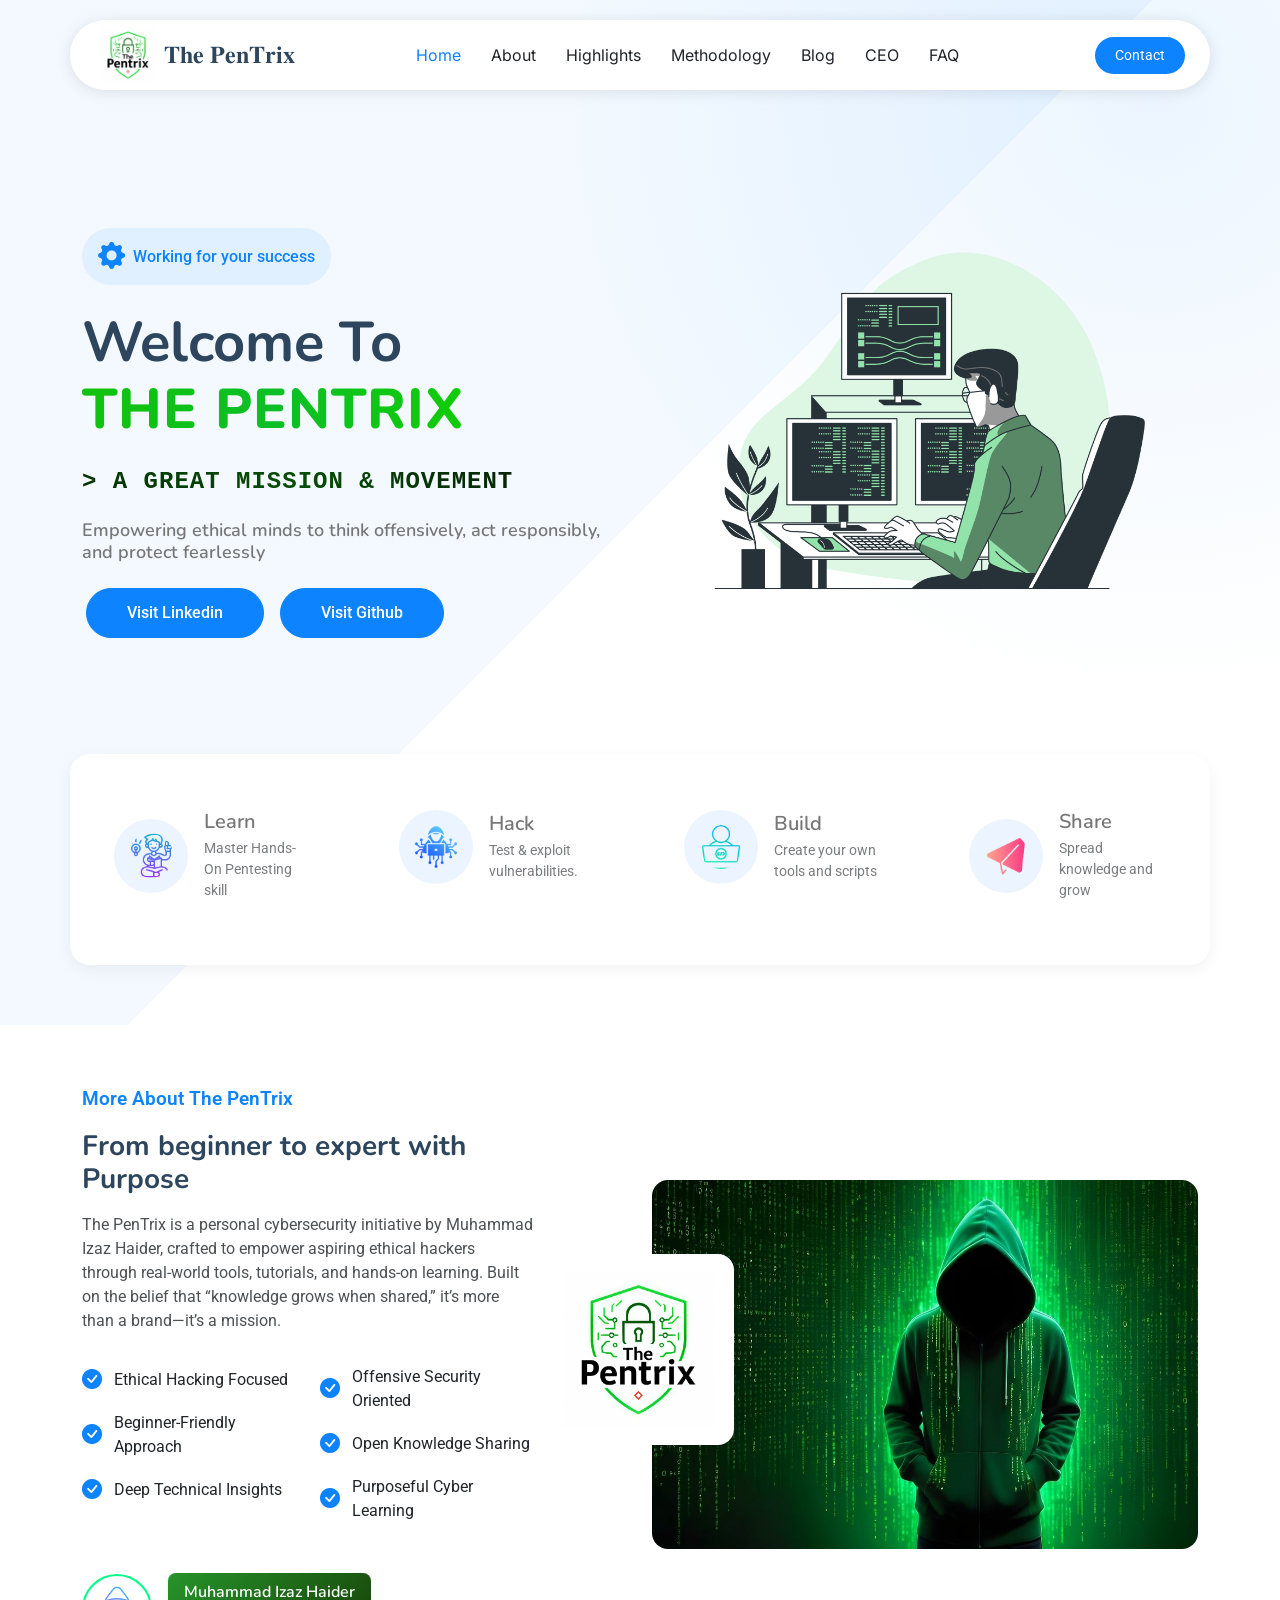
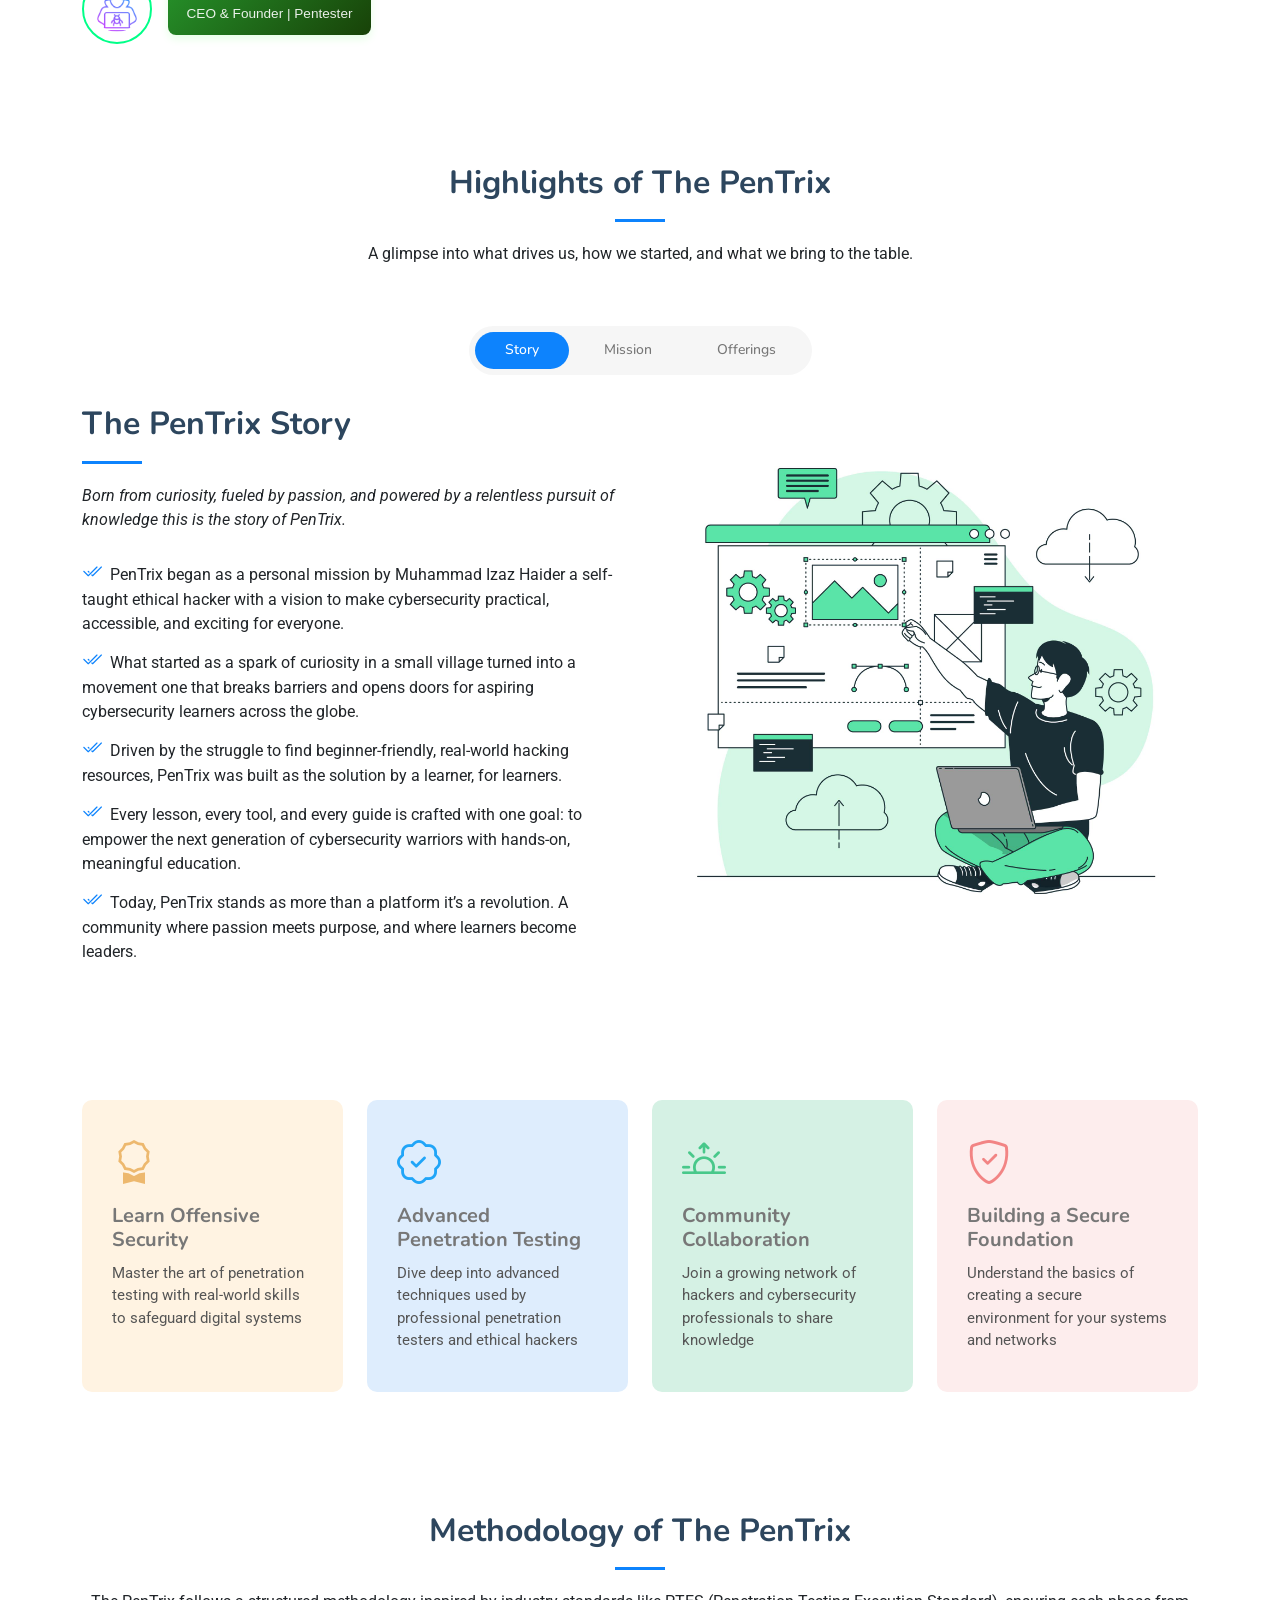
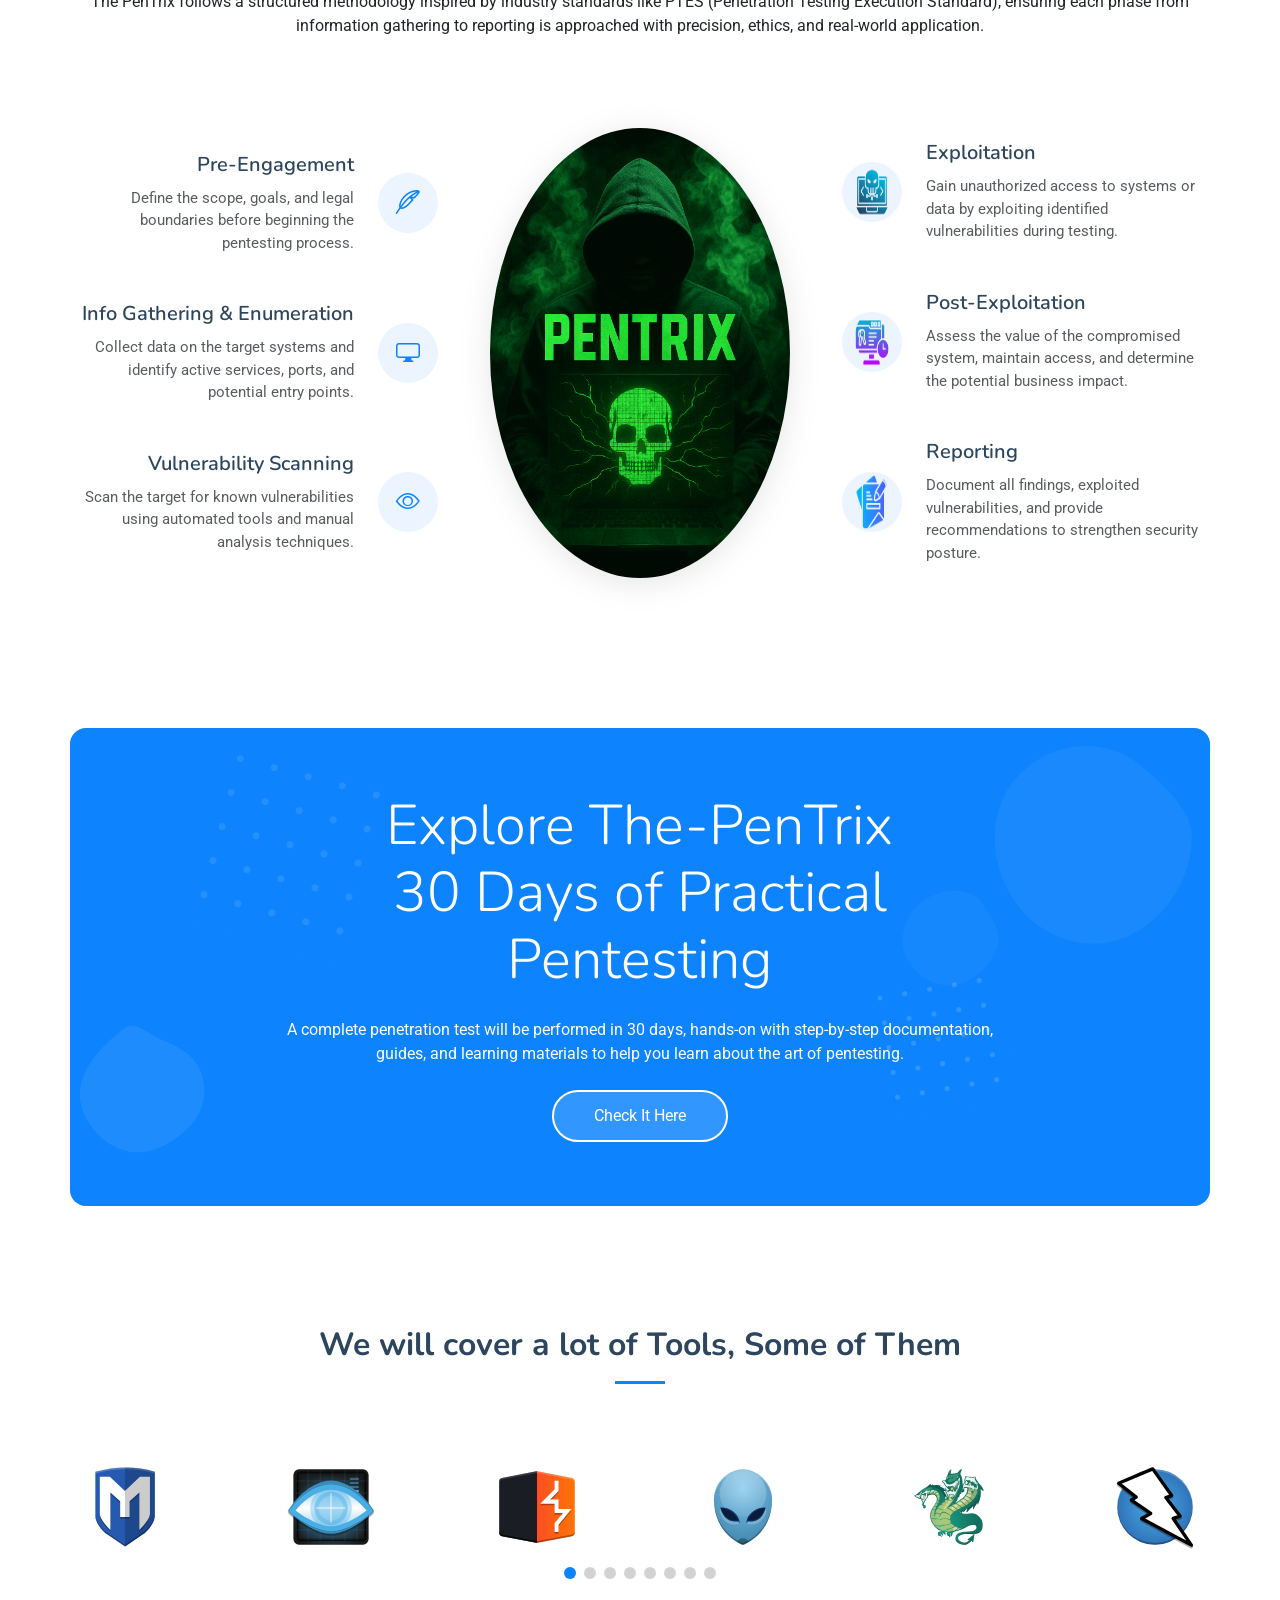
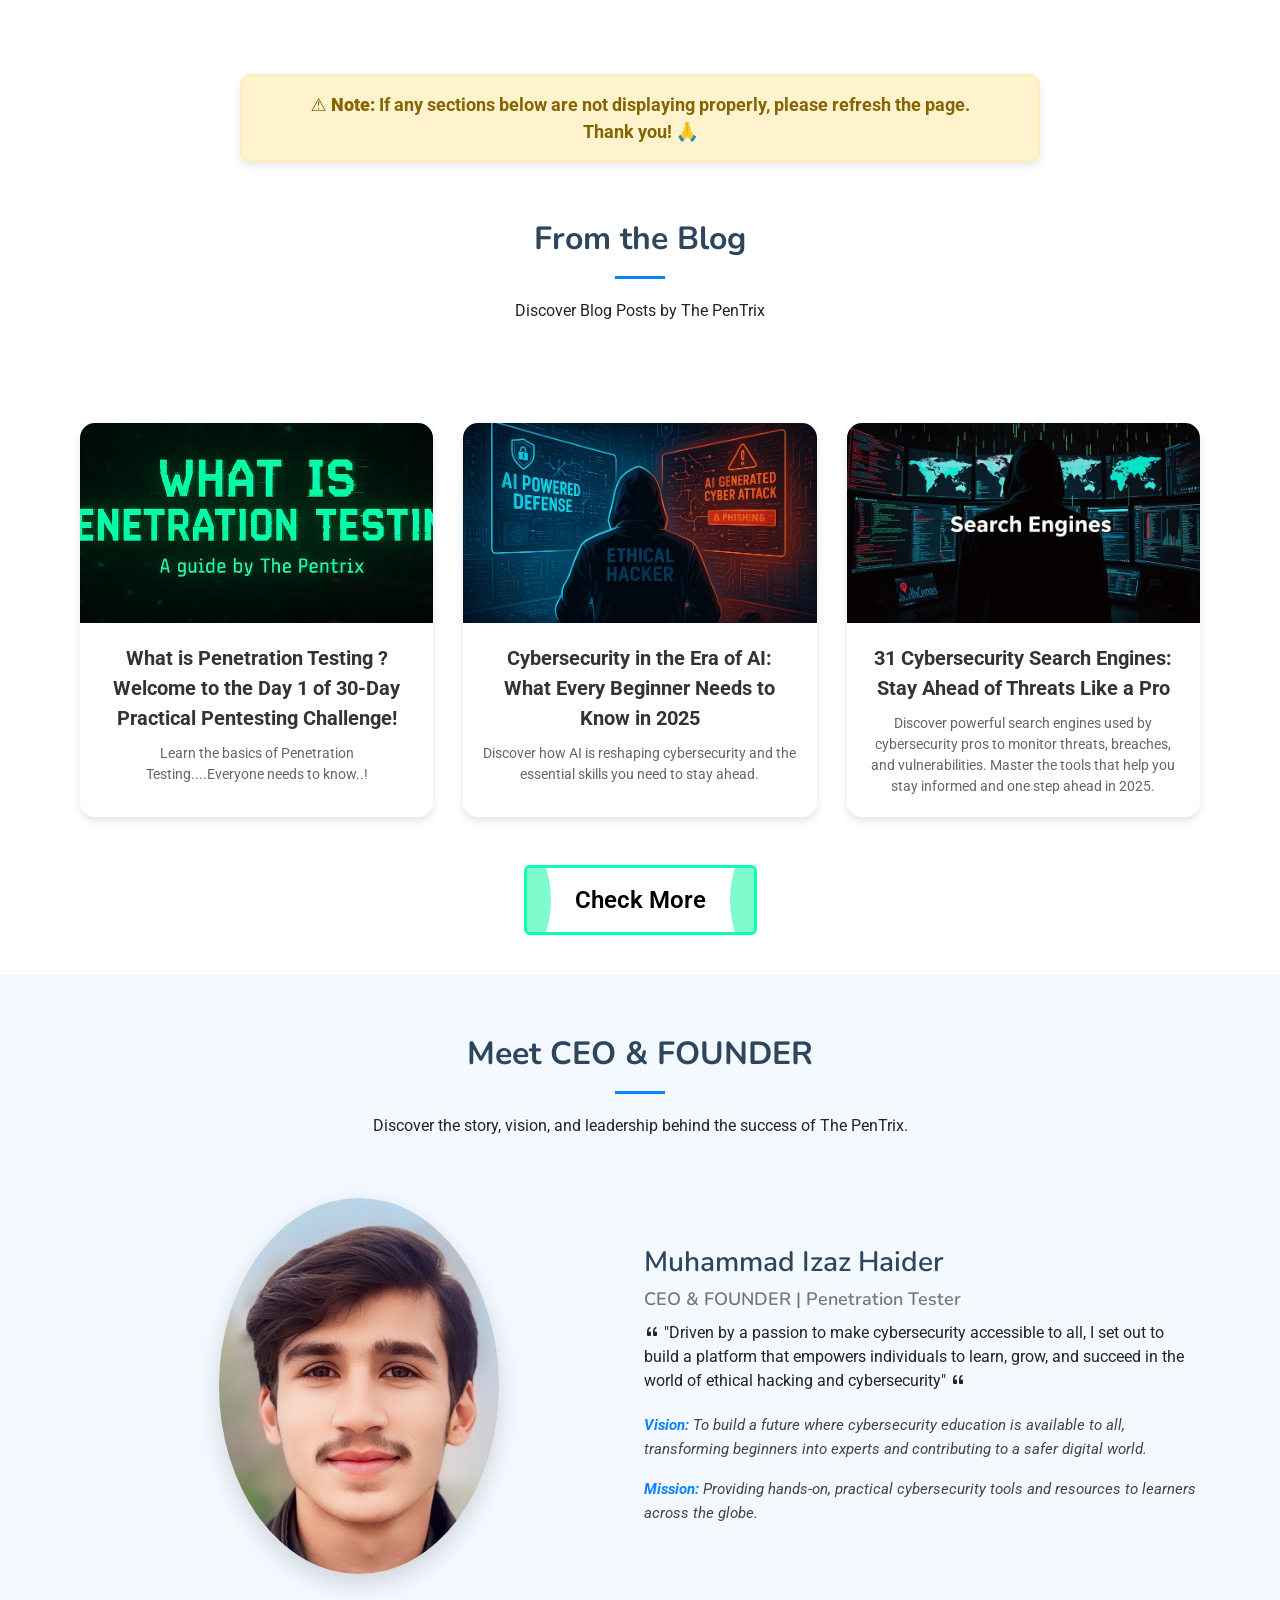
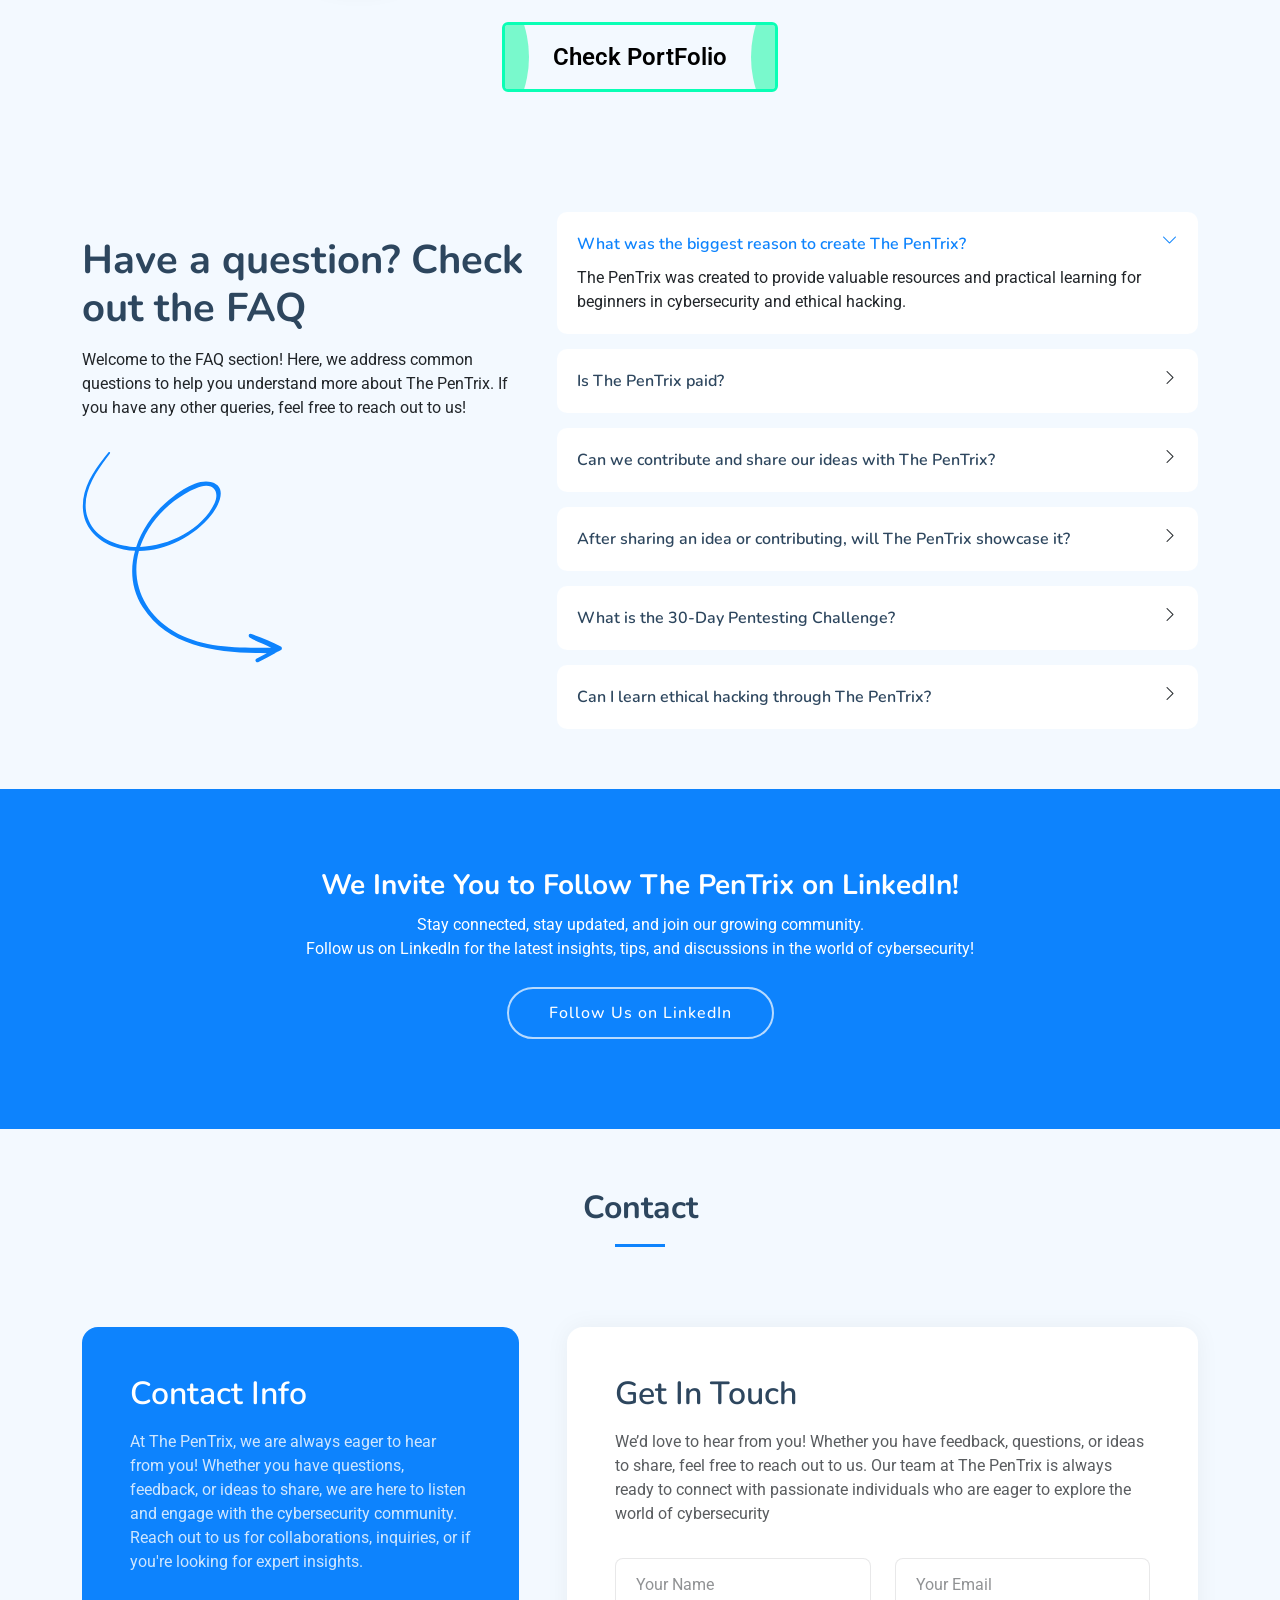
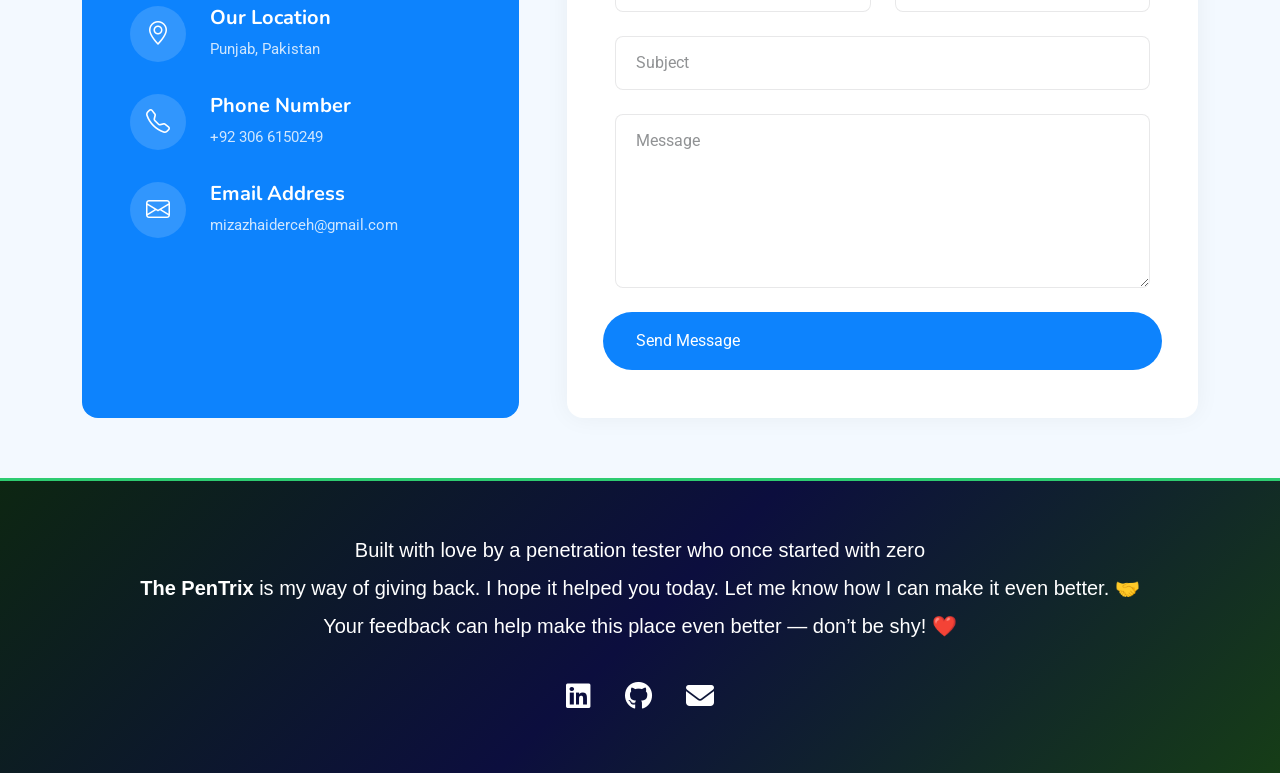
<file: index.html>
<!DOCTYPE html>
<html lang="en">

<head>
  <meta charset="utf-8">
  <meta content="width=device-width, initial-scale=1.0" name="viewport">
  <title>The PenTrix</title>
  <meta name="description" content="">
  <meta name="keywords" content="">

  <!-- Favicons -->
  <link href="assets/img/logo.png" rel="icon">
  <link href="assets/img/apple-touch-icon.png" rel="apple-touch-icon">

  <!-- Fonts -->
  <link href="https://fonts.googleapis.com" rel="preconnect">
  <link href="https://fonts.gstatic.com" rel="preconnect" crossorigin>
  <link href="https://fonts.googleapis.com/css2?family=Roboto:ital,wght@0,100;0,300;0,400;0,500;0,700;0,900;1,100;1,300;1,400;1,500;1,700;1,900&family=Inter:wght@100;200;300;400;500;600;700;800;900&family=Nunito:ital,wght@0,200;0,300;0,400;0,500;0,600;0,700;0,800;0,900;1,200;1,300;1,400;1,500;1,600;1,700;1,800;1,900&display=swap" rel="stylesheet">

  <!-- Vendor CSS Files -->
  <link href="assets/vendor/bootstrap/css/bootstrap.min.css" rel="stylesheet">
  <link href="assets/vendor/bootstrap-icons/bootstrap-icons.css" rel="stylesheet">
  <link href="assets/vendor/aos/aos.css" rel="stylesheet">
  <link href="assets/vendor/glightbox/css/glightbox.min.css" rel="stylesheet">
  <link href="assets/vendor/swiper/swiper-bundle.min.css" rel="stylesheet">
  <link rel="stylesheet" href="https://cdnjs.cloudflare.com/ajax/libs/font-awesome/6.4.0/css/all.min.css">

  <!-- Main CSS File -->
  <link href="assets/css/main.css" rel="stylesheet">
  <link href="assets/css/blog.css" rel="stylesheet">
  <link href="assets/css/title-animation.css" rel="stylesheet">

</head>

<body class="index-page">

  <header id="header" class="header d-flex align-items-center fixed-top">
    <div class="header-container container-fluid container-xl position-relative d-flex align-items-center justify-content-between">

      <a href="index.html" class="logo d-flex align-items-center me-auto me-xl-0">
        <!-- Uncomment the line below if you also wish to use an image logo -->
        <img src="assets/img/logo.png" alt="">
        <h1 class="sitename">𝐓𝐡𝐞 𝐏𝐞𝐧𝐓𝐫𝐢𝐱</h1>
      </a>

      <nav id="navmenu" class="navmenu">
        <ul>
          <li><a href="#hero" class="active">Home</a></li>
          <li><a href="#about">About</a></li>
          <li><a href="#highlights">Highlights</a></li>
          <li><a href="#methodology">Methodology</a></li>
          <li><a href="#blog">Blog</a></li>
          <li><a href="#ceo">CEO</a></li>
          
          <li><a href="#faq">FAQ</a></li>
        </ul>
        <i class="mobile-nav-toggle d-xl-none bi bi-list"></i>
      </nav>

      <a class="btn-getstarted" href="index.html#contact">Contact</a>

    </div>
  </header>

  <main class="main">

    <!-- Hero Section -->
    <section id="hero" class="hero section">

      <div class="container" data-aos="fade-up" data-aos-delay="100">

        <div class="row align-items-center">
          <div class="col-lg-6">
            <div class="hero-content" data-aos="fade-up" data-aos-delay="200">
              <div class="company-badge mb-4">
                <i class="bi bi-gear-fill me-2"></i>
                Working for your success
              </div>

              <h1 class="mb-4">
                Welcome To <br>
                <span class="accent-text">The PenTrix</span>
              </h1>
              <h5 class="mb-4">
                <span class="accent-text">> A Great Mission & Movement  </span>
              </h5>
              <h4 class="mb-4">
                <span class="accent-text">Empowering ethical minds to think offensively, act responsibly, and protect fearlessly</span>
              </h4>


              <div class="hero-buttons">
                <a href="https://www.linkedin.com/company/the-pentrix/?viewAsMember=true" class="btn btn-primary me-0 me-sm-2 mx-1">Visit Linkedin</a>
                <a href="https://github.com/mizazhaider-ceh/The-PenTrix-30-Days-of-Practical-Pentesting" class="btn btn-primary me-0 me-sm-2 mx-1">Visit Github</a>
              </div>
            </div>
          </div>

          <div class="col-lg-6">
            <div class="hero-image" data-aos="zoom-out" data-aos-delay="300">
              <img src="assets/img/cyber1.png" alt="Hero Image" class="img-fluid">

            </div>
          </div>
        </div>

        <div class="row stats-row gy-4 mt-5" data-aos="fade-up" data-aos-delay="500">
          <div class="col-lg-3 col-md-6">
            <div class="stat-item">
              <div class="stat-icon">
                <img src="assets/img/learn.png" alt="Share" class="rounded-circle">
              </div>
              <div class="stat-content">
                <h4>Learn</h4>
                <p class="mb-0">Master Hands-On Pentesting skill</p>
              </div>
            </div>
          </div>
          <div class="col-lg-3 col-md-6">
            <div class="stat-item">
              <div class="stat-icon">
                <img src="assets/img/hack.png" alt="Share" class="rounded-circle">
              </div>
              <div class="stat-content">
                <h4>Hack</h4>
                <p class="mb-0">Test & exploit vulnerabilities.</p>
              </div>
            </div>
          </div>
          <div class="col-lg-3 col-md-6">
            <div class="stat-item">
              <div class="stat-icon">
                <img src="assets/img/build.png" alt="Share" class="rounded-circle">
              </div>
              <div class="stat-content">
                <h4>Build</h4>
                <p class="mb-0">Create your own tools and scripts</p>
              </div>
            </div>
          </div>
          <div class="col-lg-3 col-md-6">
            <div class="stat-item">
              <div class="stat-icon">
                <img src="assets/img/share.png" alt="Share" class="rounded-circle">
              </div>
              <div class="stat-content">
                <h4>Share</h4>
                <p class="mb-0">Spread knowledge and grow</p>
              </div>
            </div>
          </div>
          </div>
        </div>

      </div>

    </section><!-- /Hero Section -->

    <!-- About Section -->
    <section id="about" class="about section">

      <div class="container" data-aos="fade-up" data-aos-delay="100">

        <div class="row gy-4 align-items-center justify-content-between">

          <div class="col-xl-5" data-aos="fade-up" data-aos-delay="200">
            <span class="about-meta">More About The PenTrix</span>
            <h2 class="about-title">From beginner to expert with Purpose</h2>
            <p class="about-description">The PenTrix is a personal cybersecurity initiative by Muhammad Izaz Haider, crafted to empower aspiring ethical hackers through real-world tools, tutorials, and hands-on learning. Built on the belief that “knowledge grows when shared,” it’s more than a brand—it’s a mission.

            <div class="row feature-list-wrapper">
              <div class="col-md-6">
                <ul class="feature-list">
                  <li><i class="bi bi-check-circle-fill"></i>Ethical Hacking Focused</li>
                  <li><i class="bi bi-check-circle-fill"></i>Beginner-Friendly Approach</li>
                  <li><i class="bi bi-check-circle-fill"></i>Deep Technical Insights</li>
                </ul>
              </div>
              <div class="col-md-6">
                <ul class="feature-list">
                  <li><i class="bi bi-check-circle-fill"></i>Offensive Security Oriented</li>
                  <li><i class="bi bi-check-circle-fill"></i>Open Knowledge Sharing</li>
                  <li><i class="bi bi-check-circle-fill"></i>Purposeful Cyber Learning</li>
                </ul>
              </div>
            </div>
            <div class="info-wrapper">
              <div class="row gy-4">
                <div class="col-lg-5">
                  <div class="profile d-flex align-items-center gap-3">
                    <img src="assets/img/hacker-2.png" alt="CEO Profile" class="profile-image">
                    <div>
                      <div class="founder-info">
                        <h4>Muhammad Izaz Haider</h4>
                        <p>CEO &amp; Founder | Pentester </p>
                      </div>                      
                    </div>
                  </div>
                </div>
                <div class="col-lg-7">
                  <div class="contact-info d-flex align-items-center gap-2">
                    
                  </div>
                </div>
              </div>
            </div>
          </div>

          <div class="col-xl-6" data-aos="fade-up" data-aos-delay="300">
            <div class="image-wrapper">
              <div class="images position-relative" data-aos="zoom-out" data-aos-delay="400">
                <img src="assets/img/mr-hack.jpg" alt="Business Meeting" class="img-fluid main-image rounded-4">
                <img src="assets/img/logo.png" alt="Team Discussion" class="img-fluid small-image rounded-4">
              </div>

            </div>
          </div>
        </div>

      </div>

    </section><!-- /About Section -->

    <!-- Features Section -->
    <section id="highlights" class="features section">

      <!-- Section Title -->
      <div class="container section-title" data-aos="fade-up">
        <h2>Highlights of The PenTrix</h2>
        <p>A glimpse into what drives us, how we started, and what we bring to the table.</p>
      </div><!-- End Section Title -->

      <div class="container">

        <div class="d-flex justify-content-center">

          <ul class="nav nav-tabs" data-aos="fade-up" data-aos-delay="100">

            <li class="nav-item">
              <a class="nav-link active show" data-bs-toggle="tab" data-bs-target="#features-tab-1">
                <h4>Story</h4>
              </a>
            </li><!-- End tab nav item -->

            <li class="nav-item">
              <a class="nav-link" data-bs-toggle="tab" data-bs-target="#features-tab-2">
                <h4>Mission</h4>
              </a><!-- End tab nav item -->

            </li>
            <li class="nav-item">
              <a class="nav-link" data-bs-toggle="tab" data-bs-target="#features-tab-3">
                <h4> Offerings</h4>
              </a>
            </li><!-- End tab nav item -->

          </ul>

        </div>

        <div class="tab-content" data-aos="fade-up" data-aos-delay="200">

          <div class="tab-pane fade active show" id="features-tab-1">
            <div class="row">
              <div class="col-lg-6 order-2 order-lg-1 mt-3 mt-lg-0 d-flex flex-column justify-content-center">
                <h3>The PenTrix Story</h3>
                <p class="fst-italic">
                  Born from curiosity, fueled by passion, and powered by a relentless pursuit of knowledge  this is the story of PenTrix.
                </p>
                <ul>
                  <li><i class="bi bi-check2-all"></i> <span>PenTrix began as a personal mission by Muhammad Izaz Haider  a self-taught ethical hacker with a vision to make cybersecurity practical, accessible, and exciting for everyone.</span></li>
                  <li><i class="bi bi-check2-all"></i> <span>What started as a spark of curiosity in a small village turned into a movement  one that breaks barriers and opens doors for aspiring cybersecurity learners across the globe.</span></li>
                  <li><i class="bi bi-check2-all"></i> <span>Driven by the struggle to find beginner-friendly, real-world hacking resources, PenTrix was built as the solution  by a learner, for learners.</span></li>
                  <li><i class="bi bi-check2-all"></i> <span>Every lesson, every tool, and every guide is crafted with one goal: to empower the next generation of cybersecurity warriors with hands-on, meaningful education.</span></li>
                  <li><i class="bi bi-check2-all"></i> <span>Today, PenTrix stands as more than a platform it’s a revolution. A community where passion meets purpose, and where learners become leaders.</span></li>
                </ul>
              </div> 
              <div class="col-lg-6 order-1 order-lg-2 text-center">
                <img src="assets/img/story.jpg" alt="" class="img-fluid">
              </div>
            </div>
          </div><!-- End tab content item -->


          <div class="tab-pane fade" id="features-tab-2">
          <div class="row">
            <div class="col-lg-6 order-2 order-lg-1 mt-3 mt-lg-0 d-flex flex-column justify-content-center">
              <h3>The PenTrix Mission</h3>
              <p class="fst-italic">
                To bridge the gap between learning and doing — making cybersecurity education practical, hands-on, and beginner-friendly.
              </p>
              <ul>
                <li><i class="bi bi-check2-all"></i> <span>Empowering beginners to take their first step into ethical hacking with confidence.</span></li>
                <li><i class="bi bi-check2-all"></i> <span>Transforming theory into action with real-world scenarios and custom-built tools.</span></li>
                <li><i class="bi bi-check2-all"></i> <span>Creating a safe space for learners to grow, experiment, and thrive in cybersecurity.</span></li>
                <li><i class="bi bi-check2-all"></i> <span>Helping passionate minds explore the ethical side of hacking with structured guidance.</span></li>
                <li><i class="bi bi-check2-all"></i> <span>Building a self-driven community that supports learning through collaboration and creativity.</span></li>
                <li><i class="bi bi-check2-all"></i> <span>Guiding learners step-by-step from basic skills to advanced penetration testing techniques.</span></li>
              </ul>
            </div>
            <div class="col-lg-6 order-1 order-lg-2 text-center">
              <img src="assets/img/mission.jpg" alt="" class="img-fluid">
            </div>
          </div>
        </div><!-- End tab content item -->

        <div class="tab-pane fade" id="features-tab-3">
          <div class="row">
            <div class="col-lg-6 order-2 order-lg-1 mt-3 mt-lg-0 d-flex flex-column justify-content-center">
              <h3>What PenTrix Offers</h3>
              <ul>
                <li><i class="bi bi-check2-all"></i> <span>Hands-on penetration testing guides to build real-world skills.</span></li>
                <li><i class="bi bi-check2-all"></i> <span>Step-by-step tutorials and detailed blog articles.</span></li>
                <li><i class="bi bi-check2-all"></i> <span>Well-structured PDFs, research documents, and practical writeups.</span></li>
                <li><i class="bi bi-check2-all"></i> <span>Ready-to-use tools, scripts, and beginner-friendly resources.</span></li>
                <li><i class="bi bi-check2-all"></i> <span>All possible efforts to make learning hacking easy, smart, and effective.</span></li>
                <li><i class="bi bi-check2-all"></i> <span>Curated roadmaps and learning paths tailored for every cybersecurity enthusiast.</span></li>

              </ul>
              <p class="fst-italic">
                PenTrix is built to empower learners by combining practical content, real tools, and powerful resources—everything needed to grow in cybersecurity.  
                Whether you're just getting started or leveling up your skills, PenTrix stands with you as your ultimate learning companion in the world of ethical hacking.
              </p>
            </div>
            <div class="col-lg-6 order-1 order-lg-2 text-center">
              <img src="assets/img/offer.png" alt="" class="img-fluid">
            </div>
          </div>
        </div><!-- End tab content item -->

        </div>

      </div>

    </section><!-- /Features Section -->

    <!-- Features Cards Section -->
    <section id="features-cards" class="features-cards section">

      <div class="container">

        <div class="row gy-4">

          <div class="col-xl-3 col-md-6" data-aos="zoom-in" data-aos-delay="100">
            <div class="feature-box orange">
              <i class="bi bi-award"></i>
              <h4>Learn Offensive Security</h4>
              <p>Master the art of penetration testing with real-world skills to safeguard digital systems</p>
            </div>
          </div><!-- End Feature Box -->
          
          <div class="col-xl-3 col-md-6" data-aos="zoom-in" data-aos-delay="200">
            <div class="feature-box blue">
              <i class="bi bi-patch-check"></i>
              <h4>Advanced Penetration Testing</h4>
              <p>Dive deep into advanced techniques used by professional penetration testers and ethical hackers</p>
            </div>
          </div><!-- End Feature Box -->
          
          <div class="col-xl-3 col-md-6" data-aos="zoom-in" data-aos-delay="300">
            <div class="feature-box green">
              <i class="bi bi-sunrise"></i>
              <h4>Community Collaboration</h4>
              <p>Join a growing network of hackers and cybersecurity professionals to share knowledge</p>
            </div>
          </div><!-- End Feature Box -->
          
          <div class="col-xl-3 col-md-6" data-aos="zoom-in" data-aos-delay="400">
            <div class="feature-box red">
              <i class="bi bi-shield-check"></i>
              <h4>Building a Secure Foundation</h4>
              <p>Understand the basics of creating a secure environment for your systems and networks</p>
            </div>
          </div><!-- End Feature Box -->

        </div>

      </div>

    </section><!-- /Features Cards Section -->


    <!-- Features 2 Section -->
    <section id="methodology" class="features-2 section">
      <div class="container section-title" data-aos="fade-up">
        <h2>Methodology of The PenTrix</h2>
        <p>The PenTrix follows a structured methodology inspired by industry standards like PTES (Penetration Testing Execution Standard), ensuring each phase from information gathering to reporting is approached with precision, ethics, and real-world application.</p>
      </div><!-- End Section Title -->
      <div class="container" data-aos="fade-up" data-aos-delay="100">

        <div class="row align-items-center">

          <div class="col-lg-4">
            

            <div class="feature-item text-end mb-5" data-aos="fade-right" data-aos-delay="200">
              <div class="d-flex align-items-center justify-content-end gap-4">
                <div class="feature-content">
                  <h3>Pre-Engagement</h3>
                  <p>Define the scope, goals, and legal boundaries before beginning the pentesting process.</p>
                </div>
                <div class="feature-icon flex-shrink-0">
                  <i class="bi bi-feather"></i>
                </div>
              </div>
            </div><!-- End .feature-item -->
            
            <div class="feature-item text-end mb-5" data-aos="fade-right" data-aos-delay="300">
              <div class="d-flex align-items-center justify-content-end gap-4">
                <div class="feature-content">
                  <h3>Info Gathering & Enumeration</h3>
                  <p>Collect data on the target systems and identify active services, ports, and potential entry points.</p>
                </div>
                <div class="feature-icon flex-shrink-0">
                  <i class="bi bi-display"></i>
                </div>
              </div>
            </div><!-- End .feature-item -->
            
            <div class="feature-item text-end" data-aos="fade-right" data-aos-delay="400">
              <div class="d-flex align-items-center justify-content-end gap-4">
                <div class="feature-content">
                  <h3>Vulnerability Scanning</h3>
                  <p>Scan the target for known vulnerabilities using automated tools and manual analysis techniques.</p>
                </div>
                <div class="feature-icon flex-shrink-0">
                  <i class="bi bi-eye"></i>
                </div>
              </div>
            </div><!-- End .feature-item -->
            

          </div>

          <div class="col-lg-4" data-aos="zoom-in" data-aos-delay="200">
            <div class="phone-mockup text-center">
              <img src="assets/img/neon.png" alt="Phone Mockup" class="img-fluid-1">
            </div>
          </div><!-- End Phone Mockup -->

          <div class="col-lg-4">

            <div class="feature-item mb-5" data-aos="fade-left" data-aos-delay="200">
              <div class="d-flex align-items-center gap-4">
                <div class="feature-icon flex-shrink-0">
                  <div class="stat-icon">
                    <img src="assets/img/exploit.png" alt="Share" class="rounded-circle">
                  </div>
                </div>
                <div class="feature-content">
                  <h3>Exploitation</h3>
                  <p>Gain unauthorized access to systems or data by exploiting identified vulnerabilities during testing.</p>
                </div>
              </div>
            </div><!-- End .feature-item -->
            
            <div class="feature-item mb-5" data-aos="fade-left" data-aos-delay="300">
              <div class="d-flex align-items-center gap-4">
                <div class="feature-icon flex-shrink-0">
                  <div class="stat-icon">
                    <img src="assets/img/post.png" alt="Share" class="rounded-circle">
                  </div>
                </div>
                <div class="feature-content">
                  <h3>Post-Exploitation</h3>
                  <p>Assess the value of the compromised system, maintain access, and determine the potential business impact.</p>
                </div>
              </div>
            </div><!-- End .feature-item -->
            
            <div class="feature-item" data-aos="fade-left" data-aos-delay="400">
              <div class="d-flex align-items-center gap-4">
                <div class="feature-icon flex-shrink-0">
                  <div class="stat-icon">
                    <img src="assets/img/report.png" alt="Share" class="rounded-circle">
                  </div>
                </div>
                <div class="feature-content">
                  <h3>Reporting</h3>
                  <p>Document all findings, exploited vulnerabilities, and provide recommendations to strengthen security posture.</p>
                </div>
              </div>
            </div><!-- End .feature-item -->
            

          </div>
        </div>

      </div>

    </section><!-- /Features 2 Section -->

    <!-- Call To Action Section -->
    <section id="call-to-action" class="call-to-action section">

      <div class="container" data-aos="fade-up" data-aos-delay="100">

        <div class="row content justify-content-center align-items-center position-relative">
          <div class="col-lg-8 mx-auto text-center">
            <h2 class="display-4 mb-4">Explore The-PenTrix <br> 30 Days of Practical Pentesting</h2>
            <p class="mb-4">A complete penetration test will be performed in 30 days, hands-on with step-by-step documentation, guides, and learning materials to help you learn about  the art of pentesting.</p>
            <a href="https://github.com/mizazhaider-ceh/The-PenTrix-30-Days-of-Practical-Pentesting" class="btn btn-cta">Check It Here</a>
          </div>  

          <!-- Abstract Background Elements -->
          <div class="shape shape-1">
            <svg viewBox="0 0 200 200" xmlns="http://www.w3.org/2000/svg">
              <path d="M47.1,-57.1C59.9,-45.6,68.5,-28.9,71.4,-10.9C74.2,7.1,71.3,26.3,61.5,41.1C51.7,55.9,35,66.2,16.9,69.2C-1.3,72.2,-21,67.8,-36.9,57.9C-52.8,48,-64.9,32.6,-69.1,15.1C-73.3,-2.4,-69.5,-22,-59.4,-37.1C-49.3,-52.2,-32.8,-62.9,-15.7,-64.9C1.5,-67,34.3,-68.5,47.1,-57.1Z" transform="translate(100 100)"></path>
            </svg>
          </div>

          <div class="shape shape-2">
            <svg viewBox="0 0 200 200" xmlns="http://www.w3.org/2000/svg">
              <path d="M41.3,-49.1C54.4,-39.3,66.6,-27.2,71.1,-12.1C75.6,3,72.4,20.9,63.3,34.4C54.2,47.9,39.2,56.9,23.2,62.3C7.1,67.7,-10,69.4,-24.8,64.1C-39.7,58.8,-52.3,46.5,-60.1,31.5C-67.9,16.4,-70.9,-1.4,-66.3,-16.6C-61.8,-31.8,-49.7,-44.3,-36.3,-54C-22.9,-63.7,-8.2,-70.6,3.6,-75.1C15.4,-79.6,28.2,-58.9,41.3,-49.1Z" transform="translate(100 100)"></path>
            </svg>
          </div>

          <!-- Dot Pattern Groups -->
          <div class="dots dots-1">
            <svg viewBox="0 0 100 100" xmlns="http://www.w3.org/2000/svg">
              <pattern id="dot-pattern" x="0" y="0" width="20" height="20" patternUnits="userSpaceOnUse">
                <circle cx="2" cy="2" r="2" fill="currentColor"></circle>
              </pattern>
              <rect width="100" height="100" fill="url(#dot-pattern)"></rect>
            </svg>
          </div>

          <div class="dots dots-2">
            <svg viewBox="0 0 100 100" xmlns="http://www.w3.org/2000/svg">
              <pattern id="dot-pattern-2" x="0" y="0" width="20" height="20" patternUnits="userSpaceOnUse">
                <circle cx="2" cy="2" r="2" fill="currentColor"></circle>
              </pattern>
              <rect width="100" height="100" fill="url(#dot-pattern-2)"></rect>
            </svg>
          </div>

          <div class="shape shape-3">
            <svg viewBox="0 0 200 200" xmlns="http://www.w3.org/2000/svg">
              <path d="M43.3,-57.1C57.4,-46.5,71.1,-32.6,75.3,-16.2C79.5,0.2,74.2,19.1,65.1,35.3C56,51.5,43.1,65,27.4,71.7C11.7,78.4,-6.8,78.3,-23.9,72.4C-41,66.5,-56.7,54.8,-65.4,39.2C-74.1,23.6,-75.8,4,-71.7,-13.2C-67.6,-30.4,-57.7,-45.2,-44.3,-56.1C-30.9,-67,-15.5,-74,0.7,-74.9C16.8,-75.8,33.7,-70.7,43.3,-57.1Z" transform="translate(100 100)"></path>
            </svg>
          </div>
        </div>

      </div>

    </section><!-- /Call To Action Section -->

    <!-- Clients Section -->
    <section id="clients" class="clients section">
      <div class="container" data-aos="fade-up" data-aos-delay="100">
        <div class="swiper init-swiper">
          <script type="application/json" class="swiper-config">
            {
              "loop": true,
              "speed": 600,
              "autoplay": {
                "delay": 5000
              },
              "slidesPerView": "auto",
              "pagination": {
                "el": ".swiper-pagination",
                "type": "bullets",
                "clickable": true
              },
              "breakpoints": {
                "320": {
                  "slidesPerView": 2,
                  "spaceBetween": 40
                },
                "480": {
                  "slidesPerView": 3,
                  "spaceBetween": 60
                },
                "640": {
                  "slidesPerView": 4,
                  "spaceBetween": 80
                },
                "992": {
                  "slidesPerView": 6,
                  "spaceBetween": 120
                }
              }
            }
          </script>
          <div class="container section-title" data-aos="fade-up">
            <h2>We will cover a lot of Tools, Some of Them</h2>
          </div><!-- End Section Title -->
          <div class="swiper-wrapper align-items-center">
            <div class="swiper-slide"><img src="assets/img/clients/metaspoilt.svg" class="img-fluid" alt=""></div>
            <div class="swiper-slide"><img src="assets/img/clients/nmap.svg" class="img-fluid" alt=""></div>
            <div class="swiper-slide"><img src="assets/img/clients/burpsuite.svg" class="img-fluid" alt=""></div>
            <div class="swiper-slide"><img src="assets/img/clients/nikto.svg" class="img-fluid" alt=""></div>
            <div class="swiper-slide"><img src="assets/img/clients/hydra.svg" class="img-fluid" alt=""></div>
            <div class="swiper-slide"><img src="assets/img/clients/zaproxy.svg" class="img-fluid" alt=""></div>
            <div class="swiper-slide"><img src="assets/img/clients/hashcat.svg" class="img-fluid" alt=""></div>
            <div class="swiper-slide"><img src="assets/img/clients/sqlmap.svg" class="img-fluid" alt=""></div>
          </div>
          <div class="swiper-pagination"></div>
        </div>
      </div>
    </section><!-- /Clients Section -->

    <div class="refresh-note">
      ⚠️ <strong>Note:</strong> If any sections below are not displaying properly, please refresh the page.<br> Thank you! 🙏
    </div>

  
    <div class="container section-title" data-aos="">
      <h2><br>From the Blog </h2>
      <p>Discover Blog Posts by The PenTrix</p>
    </div>


    <section id="blog" class="blog-section">
      <div class="blog-grid">
  
        <!-- Blog Post Example -->
        <div class="blog-card">
          <div class="blog-image-wrapper">
            <img src="assets/img/whatis.webp" alt="Blog 1">
            <a href="https://medium.com/@the-pentrix/welcome-to-the-day-1-of-30-day-practical-pentesting-challenge-ee9aed4ae3e9" class="read-more-overlay">Read Here</a>
          </div>
          <div class="blog-content">
            <div class="blog-title">What is Penetration Testing ? Welcome to the Day 1 of 30-Day Practical Pentesting Challenge! </div>
            <div class="blog-desc"> Learn the basics of Penetration Testing....Everyone needs to know..!</div>
          </div>
        </div>
  
        <!-- Copy the blog-card block to make 6 cards total -->
        <!-- Blog Post 2 -->
        <div class="blog-card">
          <div class="blog-image-wrapper">
            <img src="assets/img/ai-cy.webp" alt="Blog 2">
            <a href="https://medium.com/@the-pentrix/cybersecurity-in-the-era-of-ai-what-every-beginner-needs-to-know-in-2025-ba14b78d0744" class="read-more-overlay">Read Here</a>
          </div>
          <div class="blog-content">
            <div class="blog-title">Cybersecurity in the Era of AI: What Every Beginner Needs to Know in 2025</div>
            <div class="blog-desc"> Discover how AI is reshaping cybersecurity and the essential skills you need to stay ahead.</div>
          </div>
        </div>
  
        <!-- Blog Post 3 -->
        <div class="blog-card">
          <div class="blog-image-wrapper">
            <img src="assets/img/search.webp" alt="Blog 3">
            <a href="https://medium.com/@the-pentrix/31-cybersecurity-search-engines-stay-ahead-of-threats-like-a-pro-e3f754da0d12" class="read-more-overlay">Read Here</a>
          </div>
          <div class="blog-content">
            <div class="blog-title">31 Cybersecurity Search Engines: Stay Ahead of Threats Like a Pro</div>
            <div class="blog-desc">  Discover powerful search engines used by cybersecurity pros to monitor threats, breaches, and vulnerabilities.  
              Master the tools that help you stay informed and one step ahead in 2025.</div>
          </div>
        </div>
      </div>
      <br><br>
      <div style="display: flex; justify-content: center;">
        <a href="https://medium.com/@the-pentrix" class="button">Check More</a>
      </div>
    </section>


    <!-- seo Section -->
    <section id="ceo" class="testimonials section light-background">
      <!-- Section Title -->
      <div class="container section-title" data-aos="glow-in">
        <h2>Meet CEO & FOUNDER</h2>
        <p>Discover the story, vision, and leadership behind the success of The PenTrix.</p>
      </div><!-- End Section Title -->
      <div class="container">
        <div class="row gx-2 gy-5"> <!-- reduced horizontal space with gx-2 -->
          <div class="col-lg-6" data-aos="" data-aos-delay="100">
            <div class="founder-item">
              <!-- CEO/Founder Image -->
              <img src="assets/img/profile.jpg" class="founder-img" alt="CEO/Founder Image">
            </div>
          </div>
          <div class="col-lg-6" data-aos="" data-aos-delay="200">
            <br><br><!-- CEO/Founder Name and Role -->
            <h3>Muhammad Izaz Haider</h3>
            <h4>CEO & FOUNDER | Penetration Tester</h4>

            <!-- CEO/Founder Bio/Story -->
            <p>
              <i class="bi bi-quote quote-icon-left"></i>
              <span>"Driven by a passion to make cybersecurity accessible to all, I set out to build a platform that empowers individuals to learn, grow, and succeed in the world of ethical hacking and cybersecurity"</span>
              <i class="bi bi-quote quote-icon-right"></i>
            </p>

            <!-- CEO's Vision/Message -->
            <div class="founder-vision">
              <p><strong>Vision:</strong> To build a future where cybersecurity education is available to all, transforming beginners into experts and contributing to a safer digital world.</p>
              <p><strong>Mission:</strong> Providing hands-on, practical cybersecurity tools and resources to learners across the globe.</p>
            </div>
           
          </div>
          <div style="display: flex; justify-content: center;">
            <a href="https://mizazhaider-ceh.github.io/My-Portfolio/" class="button">Check PortFolio</a>
          </div>
        </div><!-- End row -->
      </div><!-- End container -->

    </section><!-- /Testimonials Section -->
 
    <!-- Faq Section -->
    <section class="faq-9 faq section light-background" id="faq">

      <div class="container">
        <div class="row">

          <div class="col-lg-5" data-aos="">
            <br>
            <h2 class="faq-title">Have a question? Check out the FAQ</h2>
            <p class="faq-description">Welcome to the FAQ section! Here, we address common questions to help you understand more about The PenTrix. If you have any other queries, feel free to reach out to us!</p>
            <div class="faq-arrow d-none d-lg-block" data-aos="" data-aos-delay="200">
              <svg class="faq-arrow" width="200" height="211" viewBox="0 0 200 211" fill="none" xmlns="http://www.w3.org/2000/svg">
                <path d="M198.804 194.488C189.279 189.596 179.529 185.52 169.407 182.07L169.384 182.049C169.227 181.994 169.07 181.939 168.912 181.884C166.669 181.139 165.906 184.546 167.669 185.615C174.053 189.473 182.761 191.837 189.146 195.695C156.603 195.912 119.781 196.591 91.266 179.049C62.5221 161.368 48.1094 130.695 56.934 98.891C84.5539 98.7247 112.556 84.0176 129.508 62.667C136.396 53.9724 146.193 35.1448 129.773 30.2717C114.292 25.6624 93.7109 41.8875 83.1971 51.3147C70.1109 63.039 59.63 78.433 54.2039 95.0087C52.1221 94.9842 50.0776 94.8683 48.0703 94.6608C30.1803 92.8027 11.2197 83.6338 5.44902 65.1074C-1.88449 41.5699 14.4994 19.0183 27.9202 1.56641C28.6411 0.625793 27.2862 -0.561638 26.5419 0.358501C13.4588 16.4098 -0.221091 34.5242 0.896608 56.5659C1.8218 74.6941 14.221 87.9401 30.4121 94.2058C37.7076 97.0203 45.3454 98.5003 53.0334 98.8449C47.8679 117.532 49.2961 137.487 60.7729 155.283C87.7615 197.081 139.616 201.147 184.786 201.155L174.332 206.827C172.119 208.033 174.345 211.287 176.537 210.105C182.06 207.125 187.582 204.122 193.084 201.144C193.346 201.147 195.161 199.887 195.423 199.868C197.08 198.548 193.084 201.144 195.528 199.81C196.688 199.192 197.846 198.552 199.006 197.935C200.397 197.167 200.007 195.087 198.804 194.488ZM60.8213 88.0427C67.6894 72.648 78.8538 59.1566 92.1207 49.0388C98.8475 43.9065 106.334 39.2953 114.188 36.1439C117.295 34.8947 120.798 33.6609 124.168 33.635C134.365 33.5511 136.354 42.9911 132.638 51.031C120.47 77.4222 86.8639 93.9837 58.0983 94.9666C58.8971 92.6666 59.783 90.3603 60.8213 88.0427Z" fill="currentColor"></path>
              </svg>
            </div>
          </div>

          <div class="col-lg-7" data-aos="" data-aos-delay="50">
            <div class="faq-container">

              <div class="faq-item faq-active">
                <h3>What was the biggest reason to create The PenTrix?</h3>
                <div class="faq-content">
                  <p>The PenTrix was created to provide valuable resources and practical learning for beginners in cybersecurity and ethical hacking.
                  </p>
                </div>
                <i class="faq-toggle bi bi-chevron-right"></i>
              </div><!-- End Faq item-->

              <div class="faq-item">
                <h3>Is The PenTrix paid?</h3>
                <div class="faq-content">
                  <p>No, The PenTrix offers free blog posts, tutorials, and resources. Some premium content may be paid.
                  </p>
                </div>
                <i class="faq-toggle bi bi-chevron-right"></i>
              </div><!-- End Faq item-->

              <div class="faq-item">
                <h3>Can we contribute and share our ideas with The PenTrix?</h3>
                <div class="faq-content">
                  <p>Yes, we welcome contributions and ideas from our community. Reach out to us to share your knowledge!</p>
                </div>
                <i class="faq-toggle bi bi-chevron-right"></i>
              </div><!-- End Faq item-->

              <div class="faq-item">
                <h3>After sharing an idea or contributing, will The PenTrix showcase it?</h3>
                <div class="faq-content">
                  <p>If your contribution aligns with our mission, we would love to feature it on our platform.</p>
                </div>
                <i class="faq-toggle bi bi-chevron-right"></i>
              </div><!-- End Faq item-->

              <div class="faq-item">
                <h3> What is the 30-Day Pentesting Challenge?</h3>
                <div class="faq-content">
                  <p>The 30-Day Pentesting Challenge is a practical course designed to teach you penetration testing skill in depthly by covering all phases
                  </p>
                </div>
                <i class="faq-toggle bi bi-chevron-right"></i>
              </div><!-- End Faq item-->

              <div class="faq-item">
                <h3>Can I learn ethical hacking through The PenTrix?</h3>
                <div class="faq-content">
                  <p>Yes, The PenTrix offers tutorials, deatiled guides , pdfs and more more to help you learn ethical hacking and cybersecurity.</p>
                </div>
                <i class="faq-toggle bi bi-chevron-right"></i>
              </div><!-- End Faq item-->

            </div>
          </div>

        </div>
      </div>
    </section><!-- /Faq Section -->

    <!-- Call To Action 2 Section -->
    <section id="call-to-action-2" class="call-to-action-2 section dark-background">

      <div class="container">
        <div class="row justify-content-center" data-aos="" data-aos-delay="10">
          <div class="col-xl-10">
            <div class="text-center">
              <h3>We Invite You to Follow The PenTrix on LinkedIn!</h3>
              <p>Stay connected, stay updated, and join our growing community.<br>Follow us on LinkedIn for the latest insights, tips, and discussions in the world of cybersecurity!</p>
              <a class="cta-btn" href="https://www.linkedin.com/company/the-pen-trix" target="_blank">Follow Us on LinkedIn</a>
            </div>
          </div>
        </div>
      </div>

    </section><!-- /Call To Action 2 Section -->

    <!-- Contact Section -->
    <section id="contact" class="contact section light-background">

      <!-- Section Title -->
      <div class="container section-title" data-aos="">
        <h2>Contact</h2>
        
      </div><!-- End Section Title -->

      <div class="container" data-aos="" data-aos-delay="10">

        <div class="row g-4 g-lg-5">
          <div class="col-lg-5">
            <div class="info-box" data-aos="" data-aos-delay="">
              <h3>Contact Info</h3>
              <p>At The PenTrix, we are always eager to hear from you! Whether you have questions, feedback, or ideas to share, we are here to listen and engage with the cybersecurity community. Reach out to us for collaborations, inquiries, or if you're looking for expert insights.</p>

              <div class="info-item" data-aos="" data-aos-delay="10">
                <div class="icon-box">
                  <i class="bi bi-geo-alt"></i>
                </div>
                <div class="content">
                  <h4>Our Location</h4>
                  <p> Punjab, Pakistan</p>
                </div>
              </div>

              <div class="info-item" data-aos="" data-aos-delay="">
                <div class="icon-box">
                  <i class="bi bi-telephone"></i>
                </div>
                <div class="content">
                  <h4>Phone Number</h4>
                  <p>+92 306 6150249</p>

                </div>
              </div>

              <div class="info-item" data-aos="" data-aos-delay="">
                <div class="icon-box">
                  <i class="bi bi-envelope"></i>
                </div>
                <div class="content">
                  <h4>Email Address</h4>
                  <p>mizazhaiderceh@gmail.com</p>

                </div>
              </div>
            </div>
          </div>

          <div class="col-lg-7">
            <div class="contact-form" data-aos="" data-aos-delay="30">
              <h3>Get In Touch</h3>
              <p>We’d love to hear from you! Whether you have feedback, questions, or ideas to share, feel free to reach out to us. Our team at The PenTrix is always ready to connect with passionate individuals who are eager to explore the world of cybersecurity</p>

              <form action="https://formspree.io/f/xldjdnlr" method="POST" class="custom-form">
                <div class="row gy-4">

                  <div class="col-md-6">
                    <input type="text" name="name" class="form-control" placeholder="Your Name" required="">
                  </div>

                  <div class="col-md-6 ">
                    <input type="email" class="form-control" name="email" placeholder="Your Email" required="">
                  </div>

                  <div class="col-12">
                    <input type="text" class="form-control" name="subject" placeholder="Subject" required="">
                  </div>

                  <div class="col-12">
                    <textarea class="form-control" name="message" rows="6" placeholder="Message" required=""></textarea>
                  </div>

                    <button type="submit" class="btn">Send Message</button>
                  </div>

                </div>
              </form>

            </div>
          </div>

        </div>

      </div>

    </section><!-- /Contact Section -->

  </main>

  <footer class="site-footer">
    <p>
      Built with love by a penetration tester who once started with zero <br> <strong>The PenTrix</strong> is my way of giving back. I hope it helped you today. Let me know how I can make it even better. 🤝Your feedback can help make this place even better — don’t be shy! ❤️    </p>
    <div class="footer-socials">
      <a href="https://www.linkedin.com/in/muhammad-izaz-haider-091639314/" target="_blank" title="LinkedIn"><i class="fab fa-linkedin"></i></a>
      <a href="https://github.com/mizazhaider-ceh/" target="_blank" title="GitHub"><i class="fab fa-github"></i></a>
      <a href="mailto:mizazhaderceh@gmail.com" title="Email"><i class="fas fa-envelope"></i></a>
    </div>
  </footer>
  
  <!-- Scroll Top -->
  <a href="#" id="scroll-top" class="scroll-top d-flex align-items-center justify-content-center"><i class="bi bi-arrow-up-short"></i></a>

  <!-- Vendor JS Files -->
  <script src="assets/vendor/bootstrap/js/bootstrap.bundle.min.js"></script>
  <script src="assets/vendor/php-email-form/validate.js"></script>
  <script src="assets/vendor/aos/aos.js"></script>
  <script src="assets/vendor/glightbox/js/glightbox.min.js"></script>
  <script src="assets/vendor/swiper/swiper-bundle.min.js"></script>
  <script src="assets/vendor/purecounter/purecounter_vanilla.js"></script>

  <!-- Main JS File -->
  <script src="assets/js/main.js"></script>

</body>

</html>
</file>
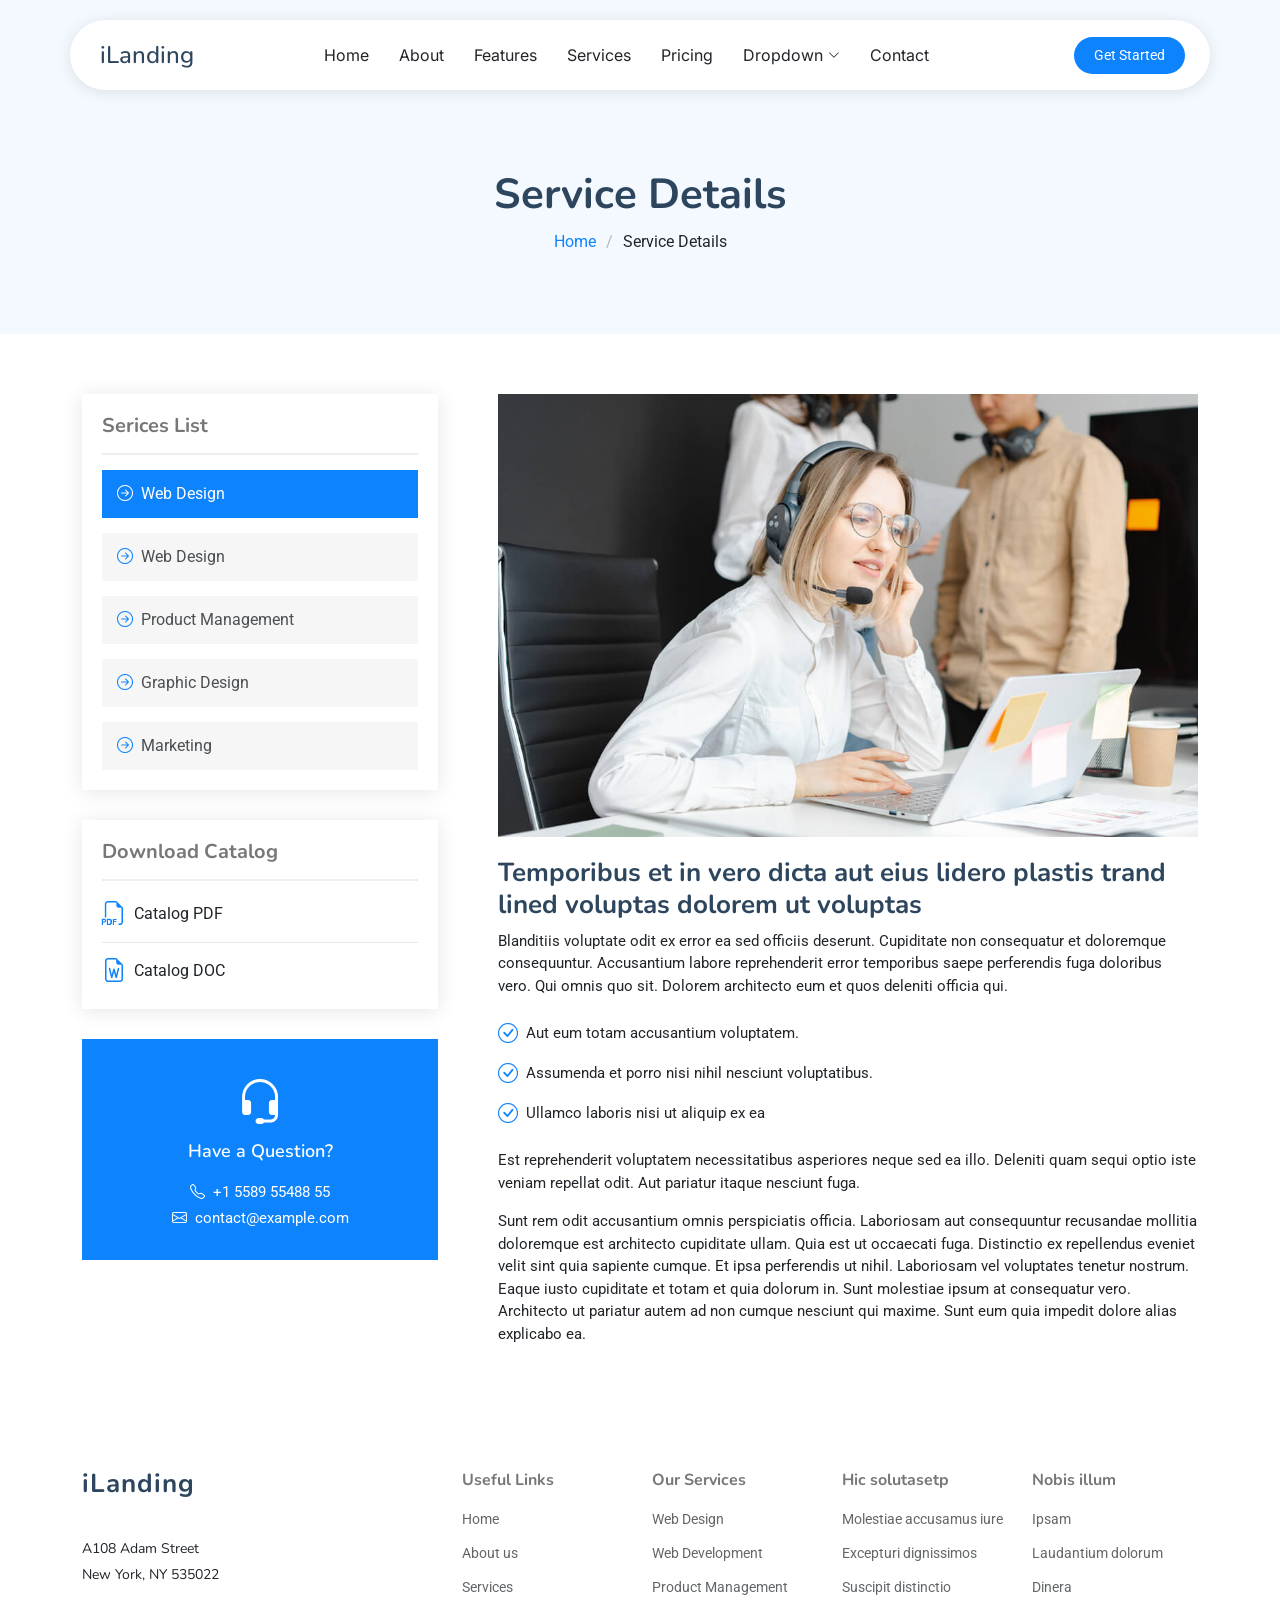
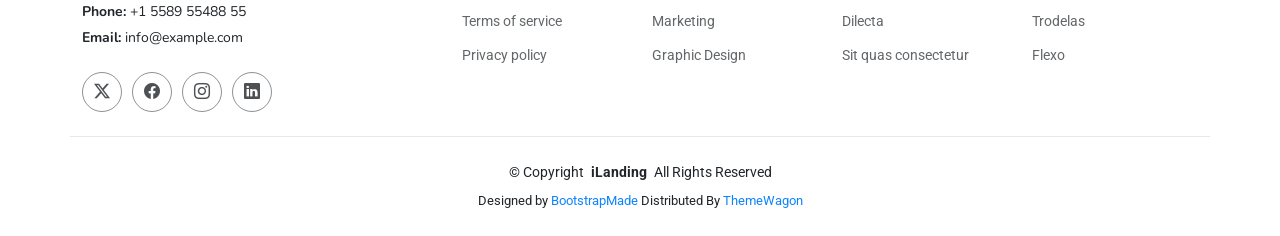
<file: service-details.html>
<!DOCTYPE html>
<html lang="en">

<head>
  <meta charset="utf-8">
  <meta content="width=device-width, initial-scale=1.0" name="viewport">
  <title>Service Details - iLanding Bootstrap Template</title>
  <meta name="description" content="">
  <meta name="keywords" content="">

  <!-- Favicons -->
  <link href="assets/img/favicon.png" rel="icon">
  <link href="assets/img/apple-touch-icon.png" rel="apple-touch-icon">

  <!-- Fonts -->
  <link href="https://fonts.googleapis.com" rel="preconnect">
  <link href="https://fonts.gstatic.com" rel="preconnect" crossorigin>
  <link href="https://fonts.googleapis.com/css2?family=Roboto:ital,wght@0,100;0,300;0,400;0,500;0,700;0,900;1,100;1,300;1,400;1,500;1,700;1,900&family=Inter:wght@100;200;300;400;500;600;700;800;900&family=Nunito:ital,wght@0,200;0,300;0,400;0,500;0,600;0,700;0,800;0,900;1,200;1,300;1,400;1,500;1,600;1,700;1,800;1,900&display=swap" rel="stylesheet">

  <!-- Vendor CSS Files -->
  <link href="assets/vendor/bootstrap/css/bootstrap.min.css" rel="stylesheet">
  <link href="assets/vendor/bootstrap-icons/bootstrap-icons.css" rel="stylesheet">
  <link href="assets/vendor/aos/aos.css" rel="stylesheet">
  <link href="assets/vendor/glightbox/css/glightbox.min.css" rel="stylesheet">
  <link href="assets/vendor/swiper/swiper-bundle.min.css" rel="stylesheet">

  <!-- Main CSS File -->
  <link href="assets/css/main.css" rel="stylesheet">

  <!-- =======================================================
  * Template Name: iLanding
  * Template URL: https://bootstrapmade.com/ilanding-bootstrap-landing-page-template/
  * Updated: Nov 12 2024 with Bootstrap v5.3.3
  * Author: BootstrapMade.com
  * License: https://bootstrapmade.com/license/
  ======================================================== -->
</head>

<body class="service-details-page">

  <header id="header" class="header d-flex align-items-center fixed-top">
    <div class="header-container container-fluid container-xl position-relative d-flex align-items-center justify-content-between">

      <a href="index.html" class="logo d-flex align-items-center me-auto me-xl-0">
        <!-- Uncomment the line below if you also wish to use an image logo -->
        <!-- <img src="assets/img/logo.png" alt=""> -->
        <h1 class="sitename">iLanding</h1>
      </a>

      <nav id="navmenu" class="navmenu">
        <ul>
          <li><a href="#hero">Home</a></li>
          <li><a href="#about">About</a></li>
          <li><a href="#features">Features</a></li>
          <li><a href="#services">Services</a></li>
          <li><a href="#pricing">Pricing</a></li>
          <li class="dropdown"><a href="#"><span>Dropdown</span> <i class="bi bi-chevron-down toggle-dropdown"></i></a>
            <ul>
              <li><a href="#">Dropdown 1</a></li>
              <li class="dropdown"><a href="#"><span>Deep Dropdown</span> <i class="bi bi-chevron-down toggle-dropdown"></i></a>
                <ul>
                  <li><a href="#">Deep Dropdown 1</a></li>
                  <li><a href="#">Deep Dropdown 2</a></li>
                  <li><a href="#">Deep Dropdown 3</a></li>
                  <li><a href="#">Deep Dropdown 4</a></li>
                  <li><a href="#">Deep Dropdown 5</a></li>
                </ul>
              </li>
              <li><a href="#">Dropdown 2</a></li>
              <li><a href="#">Dropdown 3</a></li>
              <li><a href="#">Dropdown 4</a></li>
            </ul>
          </li>
          <li><a href="#contact">Contact</a></li>
        </ul>
        <i class="mobile-nav-toggle d-xl-none bi bi-list"></i>
      </nav>

      <a class="btn-getstarted" href="index.html#about">Get Started</a>

    </div>
  </header>

  <main class="main">

    <!-- Page Title -->
    <div class="page-title light-background">
      <div class="container">
        <h1>Service Details</h1>
        <nav class="breadcrumbs">
          <ol>
            <li><a href="index.html">Home</a></li>
            <li class="current">Service Details</li>
          </ol>
        </nav>
      </div>
    </div><!-- End Page Title -->

    <!-- Service Details Section -->
    <section id="service-details" class="service-details section">

      <div class="container">

        <div class="row gy-5">

          <div class="col-lg-4" data-aos="fade-up" data-aos-delay="100">

            <div class="service-box">
              <h4>Serices List</h4>
              <div class="services-list">
                <a href="#" class="active"><i class="bi bi-arrow-right-circle"></i><span>Web Design</span></a>
                <a href="#"><i class="bi bi-arrow-right-circle"></i><span>Web Design</span></a>
                <a href="#"><i class="bi bi-arrow-right-circle"></i><span>Product Management</span></a>
                <a href="#"><i class="bi bi-arrow-right-circle"></i><span>Graphic Design</span></a>
                <a href="#"><i class="bi bi-arrow-right-circle"></i><span>Marketing</span></a>
              </div>
            </div><!-- End Services List -->

            <div class="service-box">
              <h4>Download Catalog</h4>
              <div class="download-catalog">
                <a href="#"><i class="bi bi-filetype-pdf"></i><span>Catalog PDF</span></a>
                <a href="#"><i class="bi bi-file-earmark-word"></i><span>Catalog DOC</span></a>
              </div>
            </div><!-- End Services List -->

            <div class="help-box d-flex flex-column justify-content-center align-items-center">
              <i class="bi bi-headset help-icon"></i>
              <h4>Have a Question?</h4>
              <p class="d-flex align-items-center mt-2 mb-0"><i class="bi bi-telephone me-2"></i> <span>+1 5589 55488 55</span></p>
              <p class="d-flex align-items-center mt-1 mb-0"><i class="bi bi-envelope me-2"></i> <a href="mailto:contact@example.com">contact@example.com</a></p>
            </div>

          </div>

          <div class="col-lg-8 ps-lg-5" data-aos="fade-up" data-aos-delay="200">
            <img src="assets/img/services.jpg" alt="" class="img-fluid services-img">
            <h3>Temporibus et in vero dicta aut eius lidero plastis trand lined voluptas dolorem ut voluptas</h3>
            <p>
              Blanditiis voluptate odit ex error ea sed officiis deserunt. Cupiditate non consequatur et doloremque consequuntur. Accusantium labore reprehenderit error temporibus saepe perferendis fuga doloribus vero. Qui omnis quo sit. Dolorem architecto eum et quos deleniti officia qui.
            </p>
            <ul>
              <li><i class="bi bi-check-circle"></i> <span>Aut eum totam accusantium voluptatem.</span></li>
              <li><i class="bi bi-check-circle"></i> <span>Assumenda et porro nisi nihil nesciunt voluptatibus.</span></li>
              <li><i class="bi bi-check-circle"></i> <span>Ullamco laboris nisi ut aliquip ex ea</span></li>
            </ul>
            <p>
              Est reprehenderit voluptatem necessitatibus asperiores neque sed ea illo. Deleniti quam sequi optio iste veniam repellat odit. Aut pariatur itaque nesciunt fuga.
            </p>
            <p>
              Sunt rem odit accusantium omnis perspiciatis officia. Laboriosam aut consequuntur recusandae mollitia doloremque est architecto cupiditate ullam. Quia est ut occaecati fuga. Distinctio ex repellendus eveniet velit sint quia sapiente cumque. Et ipsa perferendis ut nihil. Laboriosam vel voluptates tenetur nostrum. Eaque iusto cupiditate et totam et quia dolorum in. Sunt molestiae ipsum at consequatur vero. Architecto ut pariatur autem ad non cumque nesciunt qui maxime. Sunt eum quia impedit dolore alias explicabo ea.
            </p>
          </div>

        </div>

      </div>

    </section><!-- /Service Details Section -->

  </main>

  <footer id="footer" class="footer">

    <div class="container footer-top">
      <div class="row gy-4">
        <div class="col-lg-4 col-md-6 footer-about">
          <a href="index.html" class="logo d-flex align-items-center">
            <span class="sitename">iLanding</span>
          </a>
          <div class="footer-contact pt-3">
            <p>A108 Adam Street</p>
            <p>New York, NY 535022</p>
            <p class="mt-3"><strong>Phone:</strong> <span>+1 5589 55488 55</span></p>
            <p><strong>Email:</strong> <span>info@example.com</span></p>
          </div>
          <div class="social-links d-flex mt-4">
            <a href=""><i class="bi bi-twitter-x"></i></a>
            <a href=""><i class="bi bi-facebook"></i></a>
            <a href=""><i class="bi bi-instagram"></i></a>
            <a href=""><i class="bi bi-linkedin"></i></a>
          </div>
        </div>

        <div class="col-lg-2 col-md-3 footer-links">
          <h4>Useful Links</h4>
          <ul>
            <li><a href="#">Home</a></li>
            <li><a href="#">About us</a></li>
            <li><a href="#">Services</a></li>
            <li><a href="#">Terms of service</a></li>
            <li><a href="#">Privacy policy</a></li>
          </ul>
        </div>

        <div class="col-lg-2 col-md-3 footer-links">
          <h4>Our Services</h4>
          <ul>
            <li><a href="#">Web Design</a></li>
            <li><a href="#">Web Development</a></li>
            <li><a href="#">Product Management</a></li>
            <li><a href="#">Marketing</a></li>
            <li><a href="#">Graphic Design</a></li>
          </ul>
        </div>

        <div class="col-lg-2 col-md-3 footer-links">
          <h4>Hic solutasetp</h4>
          <ul>
            <li><a href="#">Molestiae accusamus iure</a></li>
            <li><a href="#">Excepturi dignissimos</a></li>
            <li><a href="#">Suscipit distinctio</a></li>
            <li><a href="#">Dilecta</a></li>
            <li><a href="#">Sit quas consectetur</a></li>
          </ul>
        </div>

        <div class="col-lg-2 col-md-3 footer-links">
          <h4>Nobis illum</h4>
          <ul>
            <li><a href="#">Ipsam</a></li>
            <li><a href="#">Laudantium dolorum</a></li>
            <li><a href="#">Dinera</a></li>
            <li><a href="#">Trodelas</a></li>
            <li><a href="#">Flexo</a></li>
          </ul>
        </div>

      </div>
    </div>

    <div class="container copyright text-center mt-4">
      <p>© <span>Copyright</span> <strong class="px-1 sitename">iLanding</strong> <span>All Rights Reserved</span></p>
      <div class="credits">
        <!-- All the links in the footer should remain intact. -->
        <!-- You can delete the links only if you've purchased the pro version. -->
        <!-- Licensing information: https://bootstrapmade.com/license/ -->
        <!-- Purchase the pro version with working PHP/AJAX contact form: [buy-url] -->
        Designed by <a href="https://bootstrapmade.com/">BootstrapMade</a> Distributed By <a href="https://themewagon.com">ThemeWagon</a>
      </div>
    </div>

  </footer>

  <!-- Scroll Top -->
  <a href="#" id="scroll-top" class="scroll-top d-flex align-items-center justify-content-center"><i class="bi bi-arrow-up-short"></i></a>

  <!-- Vendor JS Files -->
  <script src="assets/vendor/bootstrap/js/bootstrap.bundle.min.js"></script>
  <script src="assets/vendor/php-email-form/validate.js"></script>
  <script src="assets/vendor/aos/aos.js"></script>
  <script src="assets/vendor/glightbox/js/glightbox.min.js"></script>
  <script src="assets/vendor/swiper/swiper-bundle.min.js"></script>
  <script src="assets/vendor/purecounter/purecounter_vanilla.js"></script>

  <!-- Main JS File -->
  <script src="assets/js/main.js"></script>

</body>

</html>
</file>
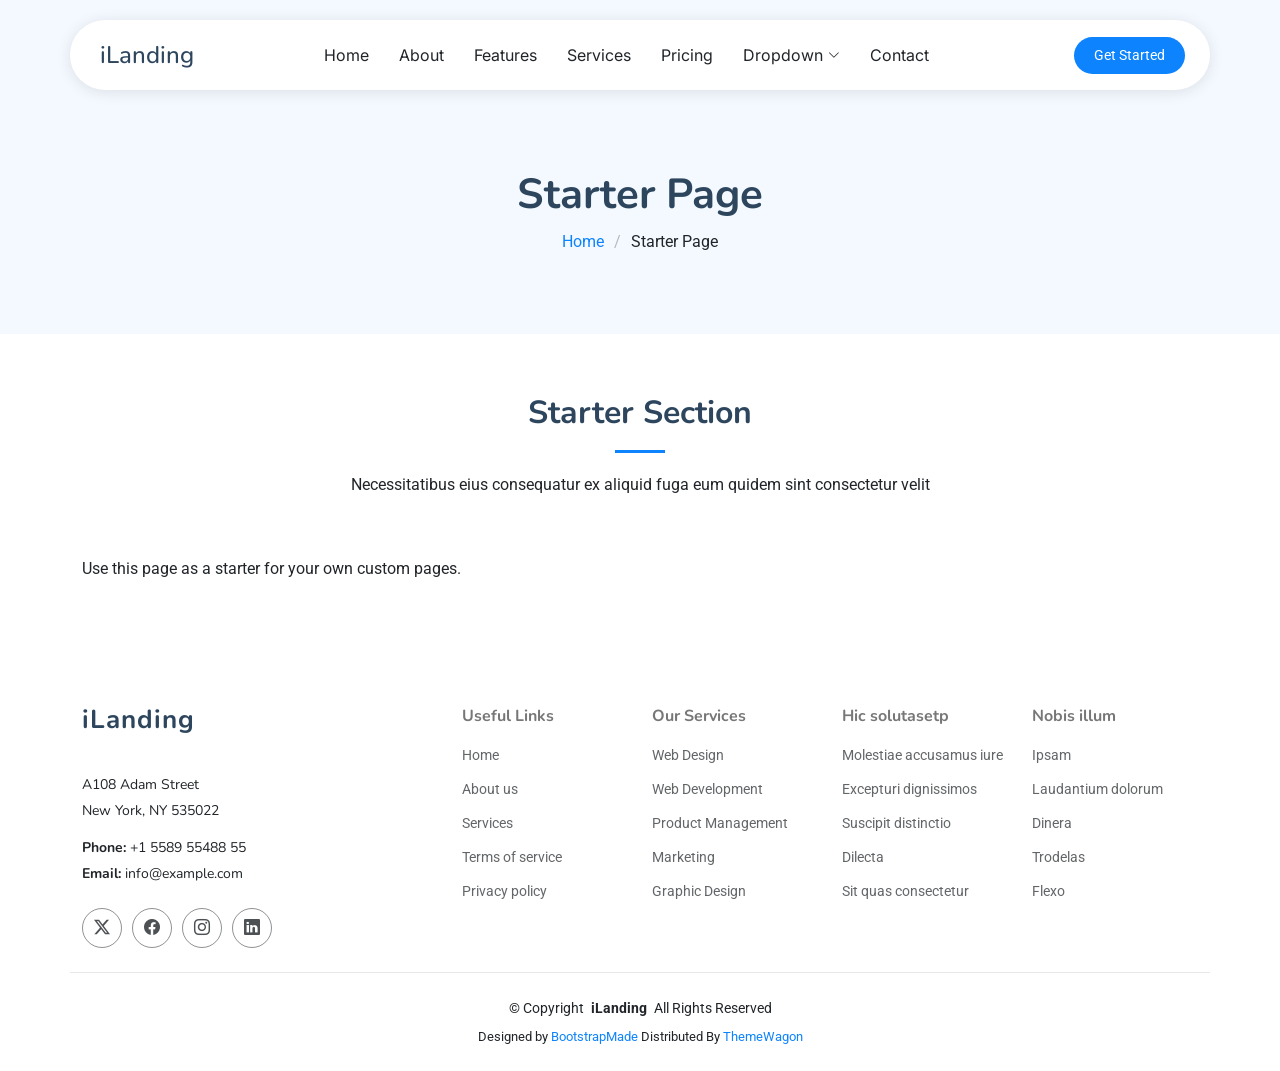
<file: starter-page.html>
<!DOCTYPE html>
<html lang="en">

<head>
  <meta charset="utf-8">
  <meta content="width=device-width, initial-scale=1.0" name="viewport">
  <title>Starter Page - iLanding Bootstrap Template</title>
  <meta name="description" content="">
  <meta name="keywords" content="">

  <!-- Favicons -->
  <link href="assets/img/favicon.png" rel="icon">
  <link href="assets/img/apple-touch-icon.png" rel="apple-touch-icon">

  <!-- Fonts -->
  <link href="https://fonts.googleapis.com" rel="preconnect">
  <link href="https://fonts.gstatic.com" rel="preconnect" crossorigin>
  <link href="https://fonts.googleapis.com/css2?family=Roboto:ital,wght@0,100;0,300;0,400;0,500;0,700;0,900;1,100;1,300;1,400;1,500;1,700;1,900&family=Inter:wght@100;200;300;400;500;600;700;800;900&family=Nunito:ital,wght@0,200;0,300;0,400;0,500;0,600;0,700;0,800;0,900;1,200;1,300;1,400;1,500;1,600;1,700;1,800;1,900&display=swap" rel="stylesheet">

  <!-- Vendor CSS Files -->
  <link href="assets/vendor/bootstrap/css/bootstrap.min.css" rel="stylesheet">
  <link href="assets/vendor/bootstrap-icons/bootstrap-icons.css" rel="stylesheet">
  <link href="assets/vendor/aos/aos.css" rel="stylesheet">
  <link href="assets/vendor/glightbox/css/glightbox.min.css" rel="stylesheet">
  <link href="assets/vendor/swiper/swiper-bundle.min.css" rel="stylesheet">

  <!-- Main CSS File -->
  <link href="assets/css/main.css" rel="stylesheet">

  <!-- =======================================================
  * Template Name: iLanding
  * Template URL: https://bootstrapmade.com/ilanding-bootstrap-landing-page-template/
  * Updated: Nov 12 2024 with Bootstrap v5.3.3
  * Author: BootstrapMade.com
  * License: https://bootstrapmade.com/license/
  ======================================================== -->
</head>

<body class="starter-page-page">

  <header id="header" class="header d-flex align-items-center fixed-top">
    <div class="header-container container-fluid container-xl position-relative d-flex align-items-center justify-content-between">

      <a href="index.html" class="logo d-flex align-items-center me-auto me-xl-0">
        <!-- Uncomment the line below if you also wish to use an image logo -->
        <!-- <img src="assets/img/logo.png" alt=""> -->
        <h1 class="sitename">iLanding</h1>
      </a>

      <nav id="navmenu" class="navmenu">
        <ul>
          <li><a href="#hero">Home</a></li>
          <li><a href="#about">About</a></li>
          <li><a href="#features">Features</a></li>
          <li><a href="#services">Services</a></li>
          <li><a href="#pricing">Pricing</a></li>
          <li class="dropdown"><a href="#"><span>Dropdown</span> <i class="bi bi-chevron-down toggle-dropdown"></i></a>
            <ul>
              <li><a href="#">Dropdown 1</a></li>
              <li class="dropdown"><a href="#"><span>Deep Dropdown</span> <i class="bi bi-chevron-down toggle-dropdown"></i></a>
                <ul>
                  <li><a href="#">Deep Dropdown 1</a></li>
                  <li><a href="#">Deep Dropdown 2</a></li>
                  <li><a href="#">Deep Dropdown 3</a></li>
                  <li><a href="#">Deep Dropdown 4</a></li>
                  <li><a href="#">Deep Dropdown 5</a></li>
                </ul>
              </li>
              <li><a href="#">Dropdown 2</a></li>
              <li><a href="#">Dropdown 3</a></li>
              <li><a href="#">Dropdown 4</a></li>
            </ul>
          </li>
          <li><a href="#contact">Contact</a></li>
        </ul>
        <i class="mobile-nav-toggle d-xl-none bi bi-list"></i>
      </nav>

      <a class="btn-getstarted" href="index.html#about">Get Started</a>

    </div>
  </header>

  <main class="main">

    <!-- Page Title -->
    <div class="page-title light-background">
      <div class="container">
        <h1>Starter Page</h1>
        <nav class="breadcrumbs">
          <ol>
            <li><a href="index.html">Home</a></li>
            <li class="current">Starter Page</li>
          </ol>
        </nav>
      </div>
    </div><!-- End Page Title -->

    <!-- Starter Section Section -->
    <section id="starter-section" class="starter-section section">

      <!-- Section Title -->
      <div class="container section-title" data-aos="fade-up">
        <h2>Starter Section</h2>
        <p>Necessitatibus eius consequatur ex aliquid fuga eum quidem sint consectetur velit</p>
      </div><!-- End Section Title -->

      <div class="container" data-aos="fade-up">
        <p>Use this page as a starter for your own custom pages.</p>
      </div>

    </section><!-- /Starter Section Section -->

  </main>

  <footer id="footer" class="footer">

    <div class="container footer-top">
      <div class="row gy-4">
        <div class="col-lg-4 col-md-6 footer-about">
          <a href="index.html" class="logo d-flex align-items-center">
            <span class="sitename">iLanding</span>
          </a>
          <div class="footer-contact pt-3">
            <p>A108 Adam Street</p>
            <p>New York, NY 535022</p>
            <p class="mt-3"><strong>Phone:</strong> <span>+1 5589 55488 55</span></p>
            <p><strong>Email:</strong> <span>info@example.com</span></p>
          </div>
          <div class="social-links d-flex mt-4">
            <a href=""><i class="bi bi-twitter-x"></i></a>
            <a href=""><i class="bi bi-facebook"></i></a>
            <a href=""><i class="bi bi-instagram"></i></a>
            <a href=""><i class="bi bi-linkedin"></i></a>
          </div>
        </div>

        <div class="col-lg-2 col-md-3 footer-links">
          <h4>Useful Links</h4>
          <ul>
            <li><a href="#">Home</a></li>
            <li><a href="#">About us</a></li>
            <li><a href="#">Services</a></li>
            <li><a href="#">Terms of service</a></li>
            <li><a href="#">Privacy policy</a></li>
          </ul>
        </div>

        <div class="col-lg-2 col-md-3 footer-links">
          <h4>Our Services</h4>
          <ul>
            <li><a href="#">Web Design</a></li>
            <li><a href="#">Web Development</a></li>
            <li><a href="#">Product Management</a></li>
            <li><a href="#">Marketing</a></li>
            <li><a href="#">Graphic Design</a></li>
          </ul>
        </div>

        <div class="col-lg-2 col-md-3 footer-links">
          <h4>Hic solutasetp</h4>
          <ul>
            <li><a href="#">Molestiae accusamus iure</a></li>
            <li><a href="#">Excepturi dignissimos</a></li>
            <li><a href="#">Suscipit distinctio</a></li>
            <li><a href="#">Dilecta</a></li>
            <li><a href="#">Sit quas consectetur</a></li>
          </ul>
        </div>

        <div class="col-lg-2 col-md-3 footer-links">
          <h4>Nobis illum</h4>
          <ul>
            <li><a href="#">Ipsam</a></li>
            <li><a href="#">Laudantium dolorum</a></li>
            <li><a href="#">Dinera</a></li>
            <li><a href="#">Trodelas</a></li>
            <li><a href="#">Flexo</a></li>
          </ul>
        </div>

      </div>
    </div>

    <div class="container copyright text-center mt-4">
      <p>© <span>Copyright</span> <strong class="px-1 sitename">iLanding</strong> <span>All Rights Reserved</span></p>
      <div class="credits">
        <!-- All the links in the footer should remain intact. -->
        <!-- You can delete the links only if you've purchased the pro version. -->
        <!-- Licensing information: https://bootstrapmade.com/license/ -->
        <!-- Purchase the pro version with working PHP/AJAX contact form: [buy-url] -->
        Designed by <a href="https://bootstrapmade.com/">BootstrapMade</a> Distributed By <a href="https://themewagon.com">ThemeWagon</a>
      </div>
    </div>

  </footer>

  <!-- Scroll Top -->
  <a href="#" id="scroll-top" class="scroll-top d-flex align-items-center justify-content-center"><i class="bi bi-arrow-up-short"></i></a>

  <!-- Vendor JS Files -->
  <script src="assets/vendor/bootstrap/js/bootstrap.bundle.min.js"></script>
  <script src="assets/vendor/php-email-form/validate.js"></script>
  <script src="assets/vendor/aos/aos.js"></script>
  <script src="assets/vendor/glightbox/js/glightbox.min.js"></script>
  <script src="assets/vendor/swiper/swiper-bundle.min.js"></script>
  <script src="assets/vendor/purecounter/purecounter_vanilla.js"></script>

  <!-- Main JS File -->
  <script src="assets/js/main.js"></script>

</body>

</html>
</file>
<file: assets/css/blog.css>
/*--------------------------------------------------------------
# blog Section
--------------------------------------------------------------*/
* {
    box-sizing: border-box;
  }
  .blog-section {
    padding: 40px;
    max-width: 1200px;
    margin: auto;
  }
  
  .blog-grid {
    display: grid;
    grid-template-columns: repeat(3, 1fr);
    gap: 30px;
  }
  
  .blog-card {
    position: relative;
    background-color: white;
    border-radius: 15px;
    overflow: hidden;
    box-shadow: 0 4px 10px rgba(0,0,0,0.1);
    transition: transform 0.3s ease;
    cursor: pointer;
  }
  
  .blog-card:hover {
    transform: translateY(-5px);
  }
  
  .blog-image-wrapper {
    position: relative;
    overflow: hidden;
  }
  
  .blog-card img {
    width: 100%;
    height: 200px;
    object-fit: cover;
    transition: all 0.5s ease;
  }
  
  .blog-card:hover img {
    filter: blur(2px) brightness(0.6);
    transform: scale(1.05);
  }
  
  .read-more-overlay {
    position: absolute;
    top: 0;
    left: 0;
    width: 100%;
    height: 200px;
    display: flex;
    align-items: center;
    justify-content: center;
    color: white;
    font-size: 18px;
    font-weight: bold;
    opacity: 0;
    background: rgba(0, 0, 0, 0.4);
    transition: opacity 0.4s ease;
    z-index: 2;
  }
  
  .blog-card:hover .read-more-overlay {
    opacity: 1;
  }
  
  .blog-content {
    padding: 20px;
  }
  
  .blog-title {
    font-size: 20px;
    font-weight: bold;
    margin-bottom: 10px;
    color: #333;
    text-align: center;
  }
  
  .blog-desc {
    font-size: 14px;
    color: #666;
    line-height: 1.5;
    text-align: center;
  }
  
  @media (max-width: 900px) {
    .blog-grid {
      grid-template-columns: 1fr 1fr;
    }
  }
  
  @media (max-width: 600px) {
    .blog-grid {
      grid-template-columns: 1fr;
    }
  }
</file>
<file: assets/css/title-animation.css>
.animated-section {
    text-align: center;
    padding: 80px 20px;
    background-color: #0a0a0a;
    color: #fff;
    font-family: 'Poppins', sans-serif;
  }


/* Glow-in */
.glow-in {
    opacity: 0;
    animation: glowIn 2s ease-in-out forwards;
  }
  @keyframes glowIn {
    0% {
      opacity: 0;
      text-shadow: none;
    }
    100% {
      opacity: 1;
      text-shadow: 0 0 10px #00ffcc, 0 0 20px #00ffcc;
    }
  }

  
/* Reveal-delay */
.reveal-delay {
    opacity: 0;
    animation: revealFade 2s ease forwards;
    animation-delay: 1.2s;
  }
  @keyframes revealFade {
    to {
      opacity: 1;
    }
  }
  
  /* Zoom-in */
  .zoom-in {
    opacity: 0;
    transform: scale(0.5);
    animation: zoomIn 1s ease-out forwards;
    animation-delay: 1.8s;
  }
  @keyframes zoomIn {
    to {
      opacity: 1;
      transform: scale(1);
    }
  }
</file>
<file: assets/css/main.css>
/**
* Template Name: iLanding
* Template URL: https://bootstrapmade.com/ilanding-bootstrap-landing-page-template/
* Updated: Nov 12 2024 with Bootstrap v5.3.3
* Author: BootstrapMade.com
* License: https://bootstrapmade.com/license/
*/

/*--------------------------------------------------------------
# Font & Color Variables
# Help: https://bootstrapmade.com/color-system/
--------------------------------------------------------------*/
/* Fonts */
:root {
  --default-font: "Roboto",  system-ui, -apple-system, "Segoe UI", Roboto, "Helvetica Neue", Arial, "Noto Sans", "Liberation Sans", sans-serif, "Apple Color Emoji", "Segoe UI Emoji", "Segoe UI Symbol", "Noto Color Emoji";
  --heading-font: "Nunito",  sans-serif;
  --nav-font: "Inter",  sans-serif;
}

/* Global Colors - The following color variables are used throughout the website. Updating them here will change the color scheme of the entire website */
:root { 
  --background-color: #ffffff; /* Background color for the entire website, including individual sections */
  --default-color: #212529; /* Default color used for the majority of the text content across the entire website */
  --heading-color: #2d465e; /* Color for headings, subheadings and title throughout the website */
  --accent-color: #0d83fd; /* Accent color that represents your brand on the website. It's used for buttons, links, and other elements that need to stand out */
  --surface-color: #ffffff; /* The surface color is used as a background of boxed elements within sections, such as cards, icon boxes, or other elements that require a visual separation from the global background. */
  --contrast-color: #ffffff; /* Contrast color for text, ensuring readability against backgrounds of accent, heading, or default colors. */
}

/* Nav Menu Colors - The following color variables are used specifically for the navigation menu. They are separate from the global colors to allow for more customization options */
:root {
  --nav-color: #212529;  /* The default color of the main navmenu links */
  --nav-hover-color: #0d83fd; /* Applied to main navmenu links when they are hovered over or active */
  --nav-mobile-background-color: #ffffff; /* Used as the background color for mobile navigation menu */
  --nav-dropdown-background-color: #ffffff; /* Used as the background color for dropdown items that appear when hovering over primary navigation items */
  --nav-dropdown-color: #212529; /* Used for navigation links of the dropdown items in the navigation menu. */
  --nav-dropdown-hover-color: #0d83fd; /* Similar to --nav-hover-color, this color is applied to dropdown navigation links when they are hovered over. */
}

/* Color Presets - These classes override global colors when applied to any section or element, providing reuse of the sam color scheme. */

.light-background {
  --background-color: #f3f9ff;
  --surface-color: #ffffff;
}

.dark-background {
  --background-color: #0d83fd;
  --default-color: #ffffff;
  --heading-color: #ffffff;
  --surface-color: #409dfd;
  --contrast-color: #ffffff;
}

/* Smooth scroll */
:root {
  scroll-behavior: smooth;
}

/*--------------------------------------------------------------
# General Styling & Shared Classes
--------------------------------------------------------------*/
body {
  color: var(--default-color);
  background-color: var(--background-color);
  font-family: var(--default-font);
}


a {
  color: var(--accent-color);
  text-decoration: none;
  transition: 0.3s;
}

a:hover {
  color: color-mix(in srgb, var(--accent-color), transparent 25%);
  text-decoration: none;
}

h1,
h2,
h3,
h4,
h5,
h6 {
  color: var(--heading-color);
  font-family: var(--heading-font);
}

/* PHP Email Form Messages
------------------------------*/
.php-email-form .error-message {
  display: none;
  background: #df1529;
  color: #ffffff;
  text-align: left;
  padding: 15px;
  margin-bottom: 24px;
  font-weight: 600;
}

.php-email-form .sent-message {
  display: none;
  color: #ffffff;
  background: #059652;
  text-align: center;
  padding: 15px;
  margin-bottom: 24px;
  font-weight: 600;
}

.php-email-form .loading {
  display: none;
  background: var(--surface-color);
  text-align: center;
  padding: 15px;
  margin-bottom: 24px;
}

.php-email-form .loading:before {
  content: "";
  display: inline-block;
  border-radius: 50%;
  width: 24px;
  height: 24px;
  margin: 0 10px -6px 0;
  border: 3px solid var(--accent-color);
  border-top-color: var(--surface-color);
  animation: php-email-form-loading 1s linear infinite;
}

@keyframes php-email-form-loading {
  0% {
    transform: rotate(0deg);
  }

  100% {
    transform: rotate(360deg);
  }
}

/*--------------------------------------------------------------
# Global Header
--------------------------------------------------------------*/
.header {
  --background-color: rgba(255, 255, 255, 0);
  color: var(--default-color);
  background-color: var(--background-color);
  padding: 20px 0;
  transition: all 0.5s;
  z-index: 997;
}

.header .header-container {
  background: var(--surface-color);
  border-radius: 50px;
  padding: 5px 25px;
  box-shadow: 0px 2px 15px rgba(0, 0, 0, 0.1);
}

.scrolled .header .header-container {
  background: color-mix(in srgb, var(--surface-color), transparent 5%);
}

.header .logo {
  line-height: 1;
  padding-left: 5px;
}

.header .logo img {
  max-height: 56px;
  margin-right: 8px;
}

.header .logo h1 {
  font-size: 24px;
  margin: 0;
  font-weight: 500;
  color: var(--heading-color);
}

.header .btn-getstarted,
.header .btn-getstarted:focus {
  color: var(--contrast-color);
  background: var(--accent-color);
  font-size: 14px;
  padding: 8px 20px;
  margin: 0 0 0 30px;
  border-radius: 50px;
  transition: 0.3s;
}

.header .btn-getstarted:hover,
.header .btn-getstarted:focus:hover {
  color: var(--contrast-color);
  background: color-mix(in srgb, var(--accent-color), transparent 15%);
}

@media (max-width: 1200px) {
  .header {
    padding-top: 10px;
  }

  .header .header-container {
    margin-left: 10px;
    margin-right: 10px;
    padding: 10px 5px 10px 15px;
  }

  .header .logo {
    order: 1;
  }

  .header .btn-getstarted {
    order: 2;
    margin: 0 10px 0 0;
    padding: 6px 15px;
  }

  .header .navmenu {
    order: 3;
  }
}

/*--------------------------------------------------------------
# Navigation Menu
--------------------------------------------------------------*/
/* Navmenu - Desktop */
@media (min-width: 1200px) {
  .navmenu {
    padding: 0;
  }

  .navmenu ul {
    margin: 0;
    padding: 0;
    display: flex;
    list-style: none;
    align-items: center;
  }

  .navmenu li {
    position: relative;
  }

  .navmenu a,
  .navmenu a:focus {
    color: var(--nav-color);
    padding: 18px 15px;
    font-size: 16px;
    font-family: var(--nav-font);
    font-weight: 400;
    display: flex;
    align-items: center;
    justify-content: space-between;
    white-space: nowrap;
    transition: 0.3s;
  }

  .navmenu a i,
  .navmenu a:focus i {
    font-size: 12px;
    line-height: 0;
    margin-left: 5px;
    transition: 0.3s;
  }

  .navmenu li:last-child a {
    padding-right: 0;
  }

  .navmenu li:hover>a,
  .navmenu .active,
  .navmenu .active:focus {
    color: var(--nav-hover-color);
  }

  .navmenu .dropdown ul {
    margin: 0;
    padding: 10px 0;
    background: var(--nav-dropdown-background-color);
    display: block;
    position: absolute;
    visibility: hidden;
    left: 14px;
    top: 130%;
    opacity: 0;
    transition: 0.3s;
    border-radius: 4px;
    z-index: 99;
    box-shadow: 0px 0px 30px rgba(0, 0, 0, 0.1);
  }

  .navmenu .dropdown ul li {
    min-width: 200px;
  }

  .navmenu .dropdown ul a {
    padding: 10px 20px;
    font-size: 15px;
    text-transform: none;
    color: var(--nav-dropdown-color);
  }

  .navmenu .dropdown ul a i {
    font-size: 12px;
  }

  .navmenu .dropdown ul a:hover,
  .navmenu .dropdown ul .active:hover,
  .navmenu .dropdown ul li:hover>a {
    color: var(--nav-dropdown-hover-color);
  }

  .navmenu .dropdown:hover>ul {
    opacity: 1;
    top: 100%;
    visibility: visible;
  }

  .navmenu .dropdown .dropdown ul {
    top: 0;
    left: -90%;
    visibility: hidden;
  }

  .navmenu .dropdown .dropdown:hover>ul {
    opacity: 1;
    top: 0;
    left: -100%;
    visibility: visible;
  }
}

/* Navmenu - Mobile */
@media (max-width: 1199px) {
  .mobile-nav-toggle {
    color: var(--nav-color);
    font-size: 28px;
    line-height: 0;
    margin-right: 10px;
    cursor: pointer;
    transition: color 0.3s;
  }

  .navmenu {
    padding: 0;
    z-index: 9997;
  }

  .navmenu ul {
    display: none;
    list-style: none;
    position: absolute;
    inset: 60px 20px 20px 20px;
    padding: 10px 0;
    margin: 0;
    border-radius: 6px;
    background-color: var(--nav-mobile-background-color);
    overflow-y: auto;
    transition: 0.3s;
    z-index: 9998;
    box-shadow: 0px 0px 30px rgba(0, 0, 0, 0.1);
  }

  .navmenu a,
  .navmenu a:focus {
    color: var(--nav-dropdown-color);
    padding: 10px 20px;
    font-family: var(--nav-font);
    font-size: 17px;
    font-weight: 500;
    display: flex;
    align-items: center;
    justify-content: space-between;
    white-space: nowrap;
    transition: 0.3s;
  }

  .navmenu a i,
  .navmenu a:focus i {
    font-size: 12px;
    line-height: 0;
    margin-left: 5px;
    width: 30px;
    height: 30px;
    display: flex;
    align-items: center;
    justify-content: center;
    border-radius: 50%;
    transition: 0.3s;
    background-color: color-mix(in srgb, var(--accent-color), transparent 90%);
  }

  .navmenu a i:hover,
  .navmenu a:focus i:hover {
    background-color: var(--accent-color);
    color: var(--contrast-color);
  }

  .navmenu a:hover,
  .navmenu .active,
  .navmenu .active:focus {
    color: var(--nav-dropdown-hover-color);
  }

  .navmenu .active i,
  .navmenu .active:focus i {
    background-color: var(--accent-color);
    color: var(--contrast-color);
    transform: rotate(180deg);
  }

  .navmenu .dropdown ul {
    position: static;
    display: none;
    z-index: 99;
    padding: 10px 0;
    margin: 10px 20px;
    background-color: var(--nav-dropdown-background-color);
    border: 1px solid color-mix(in srgb, var(--default-color), transparent 90%);
    box-shadow: none;
    transition: all 0.5s ease-in-out;
  }

  .navmenu .dropdown ul ul {
    background-color: rgba(33, 37, 41, 0.1);
  }

  .navmenu .dropdown>.dropdown-active {
    display: block;
    background-color: rgba(33, 37, 41, 0.03);
  }

  .mobile-nav-active {
    overflow: hidden;
  }

  .mobile-nav-active .mobile-nav-toggle {
    color: #fff;
    position: absolute;
    font-size: 32px;
    top: 15px;
    right: 15px;
    margin-right: 0;
    z-index: 9999;
  }

  .mobile-nav-active .navmenu {
    position: fixed;
    overflow: hidden;
    inset: 0;
    background: rgba(33, 37, 41, 0.8);
    transition: 0.3s;
  }

  .mobile-nav-active .navmenu>ul {
    display: block;
  }
}

/*--------------------------------------------------------------
# Global Footer
--------------------------------------------------------------*/
.footer {
  color: var(--default-color);
  background-color: var(--background-color);
  font-size: 14px;
  position: relative;
}

.footer .footer-top {
  padding-top: 50px;
}

.footer .footer-about .logo {
  line-height: 1;
  margin-bottom: 25px;
}

.footer .footer-about .logo img {
  max-height: 40px;
  margin-right: 6px;
}

.footer .footer-about .logo span {
  color: var(--heading-color);
  font-family: var(--heading-font);
  font-size: 26px;
  font-weight: 700;
  letter-spacing: 1px;
}

.footer .footer-about p {
  font-size: 14px;
  font-family: var(--heading-font);
}

.footer .social-links a {
  display: flex;
  align-items: center;
  justify-content: center;
  width: 40px;
  height: 40px;
  border-radius: 50%;
  border: 1px solid color-mix(in srgb, var(--default-color), transparent 50%);
  font-size: 16px;
  color: color-mix(in srgb, var(--default-color), transparent 20%);
  margin-right: 10px;
  transition: 0.3s;
}

.footer .social-links a:hover {
  color: var(--accent-color);
  border-color: var(--accent-color);
}

.footer h4 {
  font-size: 16px;
  font-weight: bold;
  position: relative;
  padding-bottom: 12px;
}

.footer .footer-links {
  margin-bottom: 30px;
}

.footer .footer-links ul {
  list-style: none;
  padding: 0;
  margin: 0;
}

.footer .footer-links ul i {
  padding-right: 2px;
  font-size: 12px;
  line-height: 0;
}

.footer .footer-links ul li {
  padding: 10px 0;
  display: flex;
  align-items: center;
}

.footer .footer-links ul li:first-child {
  padding-top: 0;
}

.footer .footer-links ul a {
  color: color-mix(in srgb, var(--default-color), transparent 30%);
  display: inline-block;
  line-height: 1;
}

.footer .footer-links ul a:hover {
  color: var(--accent-color);
}

.footer .footer-contact p {
  margin-bottom: 5px;
}

.footer .copyright {
  padding: 25px 0;
  border-top: 1px solid color-mix(in srgb, var(--default-color), transparent 90%);
}

.footer .copyright p {
  margin-bottom: 0;
}

.footer .credits {
  margin-top: 8px;
  font-size: 13px;
}

/*--------------------------------------------------------------
# Scroll Top Button
--------------------------------------------------------------*/
.scroll-top {
  position: fixed;
  visibility: hidden;
  opacity: 0;
  right: 15px;
  bottom: -15px;
  z-index: 99999;
  background-color: var(--accent-color);
  width: 44px;
  height: 44px;
  border-radius: 50px;
  transition: all 0.4s;
}

.scroll-top i {
  font-size: 24px;
  color: var(--contrast-color);
  line-height: 0;
}

.scroll-top:hover {
  background-color: color-mix(in srgb, var(--accent-color), transparent 20%);
  color: var(--contrast-color);
}

.scroll-top.active {
  visibility: visible;
  opacity: 1;
  bottom: 15px;
}

/*--------------------------------------------------------------
# Disable aos animation delay on mobile devices
--------------------------------------------------------------*/
@media screen and (max-width: 768px) {
  [data-aos-delay] {
    transition-delay: 0 !important;
  }
}

/*--------------------------------------------------------------
# Global Page Titles & Breadcrumbs
--------------------------------------------------------------*/
.page-title {
  color: var(--default-color);
  background-color: var(--background-color);
  padding: 170px 0 80px 0;
  text-align: center;
  position: relative;
}

.page-title h1 {
  font-size: 42px;
  font-weight: 700;
  margin-bottom: 10px;
}

.page-title .breadcrumbs ol {
  display: flex;
  flex-wrap: wrap;
  list-style: none;
  justify-content: center;
  padding: 0;
  margin: 0;
  font-size: 16px;
  font-weight: 400;
}

.page-title .breadcrumbs ol li+li {
  padding-left: 10px;
}

.page-title .breadcrumbs ol li+li::before {
  content: "/";
  display: inline-block;
  padding-right: 10px;
  color: color-mix(in srgb, var(--default-color), transparent 70%);
}

/*--------------------------------------------------------------
# Global Sections
--------------------------------------------------------------*/
section,
.section {
  color: var(--default-color);
  background-color: var(--background-color);
  padding: 60px 0;
  scroll-margin-top: 90px;
  overflow: clip;
}

@media (max-width: 1199px) {

  section,
  .section {
    scroll-margin-top: 66px;
  }
}

/*--------------------------------------------------------------
# Global Section Titles
--------------------------------------------------------------*/
.section-title {
  text-align: center;
  padding-bottom: 60px;
  position: relative;
}

.section-title h2 {
  font-size: 32px;
  font-weight: 700;
  margin-bottom: 20px;
  padding-bottom: 20px;
  position: relative;
}

.section-title h2:after {
  content: "";
  position: absolute;
  display: block;
  width: 50px;
  height: 3px;
  background: var(--accent-color);
  left: 0;
  right: 0;
  bottom: 0;
  margin: auto;
}

.section-title p {
  margin-bottom: 0;
}

/*--------------------------------------------------------------
# Hero Section
--------------------------------------------------------------*/
.hero {
  position: relative;
  padding-top: 160px;
  background: linear-gradient(135deg, color-mix(in srgb, var(--accent-color), transparent 95%) 50%, color-mix(in srgb, var(--accent-color), transparent 98%) 25%, transparent 50%);
}

.hero::before {
  content: "";
  position: absolute;
  top: 0;
  left: 0;
  width: 100%;
  height: 100%;
  background: radial-gradient(circle at 90% 10%, color-mix(in srgb, var(--accent-color), transparent 92%), transparent 40%);
  pointer-events: none;
}

.hero .hero-content {
  position: relative;
  z-index: 1;
}

.hero .hero-content h1 {
  font-size: 3.5rem;
  font-weight: 700;
  line-height: 1.2;
  margin-bottom: 1.5rem;
}

h1 .accent-text {
  background: linear-gradient(90deg, #11c30b, #0cbf27, #10cc06);
  background-clip: text;
  -webkit-background-clip: text;
  -webkit-text-fill-color: transparent;
  font-weight: 800;
  letter-spacing: 1px;
  text-transform: uppercase;
  display: inline-block;
}

h5 .accent-text {
  background: linear-gradient(45deg, #063006, #064e06, #072207);
  background-clip: text;
  -webkit-background-clip: text;
  -webkit-text-fill-color: transparent;
  font-family: 'Courier New', Courier, monospace;
  font-weight: bold;
  font-size: 1.5rem;
  display: inline-block;
  text-transform: uppercase;
  letter-spacing: 1px;
}

h6 .accent-text {
  background: linear-gradient(90deg, #00a8ff, #9c88ff);
  background-clip: text;
  -webkit-background-clip: text;
  -webkit-text-fill-color: transparent;
  font-weight: bold;
  letter-spacing: 1px;
  text-transform: uppercase;
  display: inline-block;
}
@media (max-width: 992px) {
  .hero .hero-content {
    text-align: center;
    margin-bottom: 3rem;
  }

  .hero .hero-content h1 {
    font-size: 2.8rem;
  }
  .hero .hero-content h4 {
    font-size: 2rem;
  }
  .hero .hero-content .hero-buttons {
    justify-content: center;
  }
}

@media (max-width: 575px) {
  .hero .hero-content h1 {
    font-size: 2rem;
  }
  .hero .hero-content h4 {
    font-size: 2rem;
  }
}

.hero .company-badge {
  display: inline-flex;
  align-items: center;
  padding: 0.5rem 1rem;
  background-color: color-mix(in srgb, var(--accent-color), transparent 92%);
  border-radius: 50px;
  color: var(--accent-color);
  font-weight: 500;
}

.hero .company-badge i {
  font-size: 1.70rem;
}

.hero .btn-primary {
  background-color: var(--accent-color);
  border-color: var(--accent-color);
  color: var(--contrast-color);
  padding: 0.75rem 2.5rem;
  border-radius: 50px;
  font-weight: 500;
  transition: all 0.3s ease;
}

.hero .btn-primary:hover {
  background-color: color-mix(in srgb, var(--accent-color), black 20%);
  border-color: color-mix(in srgb, var(--accent-color), black 20%);
}

.hero .btn-link {
  color: var(--heading-color);
  text-decoration: none;
  font-weight: 500;
  transition: all 0.3s ease;
}

.hero .btn-link:hover {
  color: var(--accent-color);
}

.hero .btn-link i {
  font-size: 1.5rem;
  vertical-align: middle;
}

.hero .hero-image {
  position: relative;
  text-align: center;
  z-index: 1;
}

.hero .hero-image img {
  max-width: 100%;
  height: 150%;
}

.hero .customers-badge {
  position: absolute;
  bottom: 10px;
  right: 30px;
  background-color: var(--surface-color);
  padding: 1rem;
  border-radius: 10px;
  box-shadow: 0 5px 20px rgba(0, 0, 0, 0.1);
  max-width: 300px;
  animation: float-badge 3s ease-in-out infinite;
  will-change: transform;
}

.hero .customers-badge .customer-avatars {
  display: flex;
  align-items: center;
  margin-bottom: 0.5rem;
}

.hero .customers-badge .avatar {
  width: 35px;
  height: 35px;
  border-radius: 50%;
  border: 2px solid var(--surface-color);
  margin-left: -8px;
}

.hero .customers-badge .avatar:first-child {
  margin-left: 0;
}

.hero .customers-badge .avatar.more {
  background-color: var(--accent-color);
  color: var(--contrast-color);
  display: flex;
  align-items: center;
  justify-content: center;
  font-size: 0.75rem;
  font-weight: 600;
}

.hero .customers-badge p {
  font-size: 0.875rem;
  color: color-mix(in srgb, var(--default-color), transparent 40%);
}

@media (max-width: 992px) {
  .hero .customers-badge {
    position: static;
    margin: 1rem auto;
    max-width: 250px;
  }
}

.hero .stats-row {
  position: relative;
  z-index: 1;
  margin-top: 5rem;
  background-color: var(--surface-color);
  border-radius: 20px;
  box-shadow: 0 5px 15px rgba(0, 0, 0, 0.05);
  padding-bottom: 2rem;
}

.hero .stat-item {
  display: flex;
  align-items: center;
  gap: 1rem;
  padding: 2rem;
}

.hero .stat-item .stat-icon {
  flex-shrink: 0;
  width: 74px;
  height: 74px;
  display: flex;
  align-items: center;
  justify-content: center;
  background-color: color-mix(in srgb, var(--accent-color), transparent 92%);
  border-radius: 50px;
  transition: 0.3s;
}

.hero .stat-item .stat-icon i {
  font-size: 1.5rem;
  color: var(--accent-color);
}

.hero .stat-item:hover .stat-icon {
  background-color: var(--accent-color);
}

.hero .stat-item:hover .stat-icon i {
  color: var(--contrast-color);
}

.hero .stat-item .stat-content {
  flex-grow: 1;
}

.hero .stat-item .stat-content h4 {
  font-size: 1.25rem;
  margin-bottom: 0.25rem;
  font-weight: 600;
}

.hero .stat-item .stat-content p {
  font-size: 0.875rem;
  color: color-mix(in srgb, var(--default-color), transparent 40%);
  margin: 0;
}

@media (max-width: 575px) {
  .hero .stat-item {
    padding: 1.5rem;
  }
}

@keyframes float-badge {
  0% {
    transform: translateY(0);
  }

  50% {
    transform: translateY(-10px);
  }

  100% {
    transform: translateY(0);
  }
}

/*--------------------------------------------------------------
# icon Section
--------------------------------------------------------------*/

.stat-icon {
  width: 100px; /* Set the size of the circle */
  height: 100px; /* Set the size of the circle */
 /* Hide any part of the image that exceeds the circle */
  border-radius: 100%; /* Make the container round */
  display: flex;
  justify-content: center;
  align-items: center;
}

.stat-icon img {
  width: 60%; /* Make the image cover the entire circle */
  height: 60%; /* Make the image cover the entire circle */
 /* Ensures the image fills the circle without distortion */
}

.img-fluid-1 {
  width: 400px;         /* Adjust width as needed */
  height: 400px;        /* Adjust height as needed */
  border-radius: 50%;   /* Makes it oval */
  object-fit: cover;    /* Ensures image covers the oval area */
  display: block;
  margin: 0 auto;       /* Center the image horizontally */
}

.stat-icon2 {
  width: 100px; /* Set the size of the circle */
  height: 100px; /* Set the size of the circle */
 /* Hide any part of the image that exceeds the circle */
  border-radius: 100%; /* Make the container round */
  display: flex;
  justify-content: center;
  align-items: center;
}

.stat-icon2 img {
  width: 60%; /* Make the image cover the entire circle */
  height: 40%; /* Make the image cover the entire circle */
 /* Ensures the image fills the circle without distortion */
}


/* Mobile view adjustments */
@media (max-width: 767px) {
  .stat-icon2 {
    width: 80px; /* Adjust circle size on smaller screens */
    height: 80px; /* Adjust circle size on smaller screens */
  }

  .stat-icon2 img {
    width: 50%; /* Adjust image size for mobile */
    height: 50%; /* Adjust image size for mobile */
  }
}



.refresh-note {
  background-color: #fff3cd;
  color: #856404;
  padding: 15px 20px;
  margin: 20px auto;
  border: 2px solid #ffeeba;
  border-radius: 10px;
  font-size: 18px;
  font-weight: bold;
  text-align: center;
  max-width: 800px;
  box-shadow: 0 4px 8px rgba(0, 0, 0, 0.1);
}
/*--------------------------------------------------------------
# About Section
--------------------------------------------------------------*/
.about .about-meta {
  color: var(--accent-color);
  font-size: larger;
  font-weight: 600;
  margin-bottom: 1rem;
  display: inline-block;
}

.about .about-title {
  font-size: 1.75rem;
  margin-bottom: 1rem;
  line-height: 1.2;
  font-weight: 700;
}

@media (max-width: 992px) {
  .about .about-title {
    font-size: 2rem;
  }
}

.about .about-description {
  margin-bottom: 2rem;
  color: color-mix(in srgb, var(--default-color), transparent 20%);
}

.about .feature-list-wrapper {
  margin-bottom: 2rem;
}

.about .feature-list {
  list-style: none;
  padding: 0;
  margin: 0;
}

.about .feature-list li {
  display: flex;
  align-items: center;
  gap: 0.75rem;
  margin-bottom: 1rem;
  font-size: 1rem;
}

.about .feature-list li i {
  color: var(--accent-color);
  font-size: 1.25rem;
}

.profile-image {
  width: 70px;  /* Small size for the image */
  height: 70px; /* Small size for the image */
  border-radius: 50%;  /* Circular border */
  object-fit: cover; /* Ensures the image is smaller inside the circle */
  padding: 10px;  /* Adds padding to reduce the size of the image inside the circle */
  background-color: #fff;  /* Optional: Add a background if needed */
  border: 2px solid #00ff88;  /* Optional: Green border around the image */
  margin-top: 3px;  /* Moves the image down slightly */
}
.profile-image img {
  width: 60%; /* Make the image cover the entire circle */
  height: 60%; /* Make the image cover the entire circle */
 /* Ensures the image fills the circle without distortion */
}



.founder-info {
  background: linear-gradient(135deg, #26942b, #184208);
  padding: 10px 16px;
  border-radius: 8px;
  box-shadow: 0 4px 8px rgba(0, 255, 21, 0.1);
  display: inline-block;
  white-space: nowrap;
  overflow: hidden;
  text-overflow: ellipsis;
  color: #ffffff;
  font-family: 'Poppins', sans-serif;
  text-align: center;
  max-width: 250px;
}

.founder-info h4 {
  color: #ffffff;
  margin: 0;
  font-size: 1rem;
  font-weight: 600;
}

.founder-info p {
  margin: 2px 0 0;
  font-size: 0.85rem;
  font-weight: 400;
  opacity: 0.9;
}



.about .profile .profile-name {
  font-size: 1.125rem;
  margin: 0;
}

.about .profile .profile-position {
  color: var(--accent-color);
  margin: 0;
  font-size: 0.875rem;
}

.about .contact-info {
  padding: 1rem 1.5rem;

}

.about .contact-info i {
  color: var(--accent-color);
  font-size: 1.5rem;
}

.about .contact-info .contact-label {
  color: color-mix(in srgb, var(--default-color), transparent 30%);
  font-size: 0.875rem;
  margin: 0;
}

.about .contact-info .contact-number {
  font-weight: 600;
  margin: 0;
}

.about .image-wrapper {
  position: relative;
}

@media (max-width: 992px) {
  .about .image-wrapper {
    padding-left: 0;
    margin-top: 3rem;
    display: flex;
    flex-direction: column;
    gap: 2rem;
  }
}

@media (max-width: 992px) {
  .about .image-wrapper .images {
    display: flex;
    flex-direction: column;
    gap: 1.5rem;
  }
}

@media (max-width: 992px) {
  .about .image-wrapper .main-image {
    margin-left: 0;
  }
}

.about .image-wrapper .small-image {
  position: absolute;
  top: 20%;
  left: -20%;
  width: 35%;
  border: 18px solid var(--surface-color);
}

@media (max-width: 992px) {
  .about .image-wrapper .small-image {
    position: static;
    width: 100%;
    margin: 0 auto;
    border: 0;
  }
}

.about .image-wrapper .experience-badge {
  position: absolute;
  bottom: 5%;
  right: 5%;
  background-color: var(--accent-color);
  color: var(--contrast-color);
  padding: 1.5rem;
  border-radius: 0.5rem;
  text-align: center;
  min-width: 200px;
  animation: experience-float 3s ease-in-out infinite;
}

@media (max-width: 992px) {
  .about .image-wrapper .experience-badge {
    position: static;
    width: fit-content;
    margin: 0 auto;
  }
}

.about .image-wrapper .experience-badge h3 {
  color: var(--contrast-color);
  font-size: 2.5rem;
  margin: 0;
  line-height: 0.5;
}

.about .image-wrapper .experience-badge h3 span {
  font-size: 1rem;
  display: inline-block;
  margin-left: 0.25rem;
}

.about .image-wrapper .experience-badge p {
  margin: 0.5rem 0 0;
  font-size: 0.875rem;
}

@keyframes experience-float {
  0% {
    transform: translateY(0);
  }

  50% {
    transform: translateY(-10px);
  }

  100% {
    transform: translateY(0);
  }
}

/*--------------------------------------------------------------
# Features Section
--------------------------------------------------------------*/
.features .nav-tabs {
  border: 0;
  background-color: color-mix(in srgb, var(--default-color), transparent 96%);
  display: inline-flex;
  align-items: center;
  justify-content: center;
  border-radius: 50px;
  padding: 6px;
  width: auto;
}

.features .nav-item {
  margin: 0;
  padding: 0 5px 0 0;
}

.features .nav-item:last-child {
  padding-right: 0;
}

.features .nav-link {
  background-color: none;
  color: var(--heading-color);
  padding: 10px 30px;
  transition: 0.3s;
  border-radius: 50px;
  display: flex;
  align-items: center;
  justify-content: center;
  cursor: pointer;
  height: 100%;
  border: 0;
  margin: 0;
}

@media (max-width: 468px) {
  .features .nav-link {
    padding: 8px 20px;
  }
}

.features .nav-link i {
  padding-right: 15px;
  font-size: 48px;
}

.features .nav-link h4 {
  font-size: 14px;
  font-weight: 500;
  margin: 0;
}

.features .nav-link:hover {
  border-color: color-mix(in srgb, var(--default-color), transparent 80%);
}

.features .nav-link:hover h4 {
  color: var(--accent-color);
}

.features .nav-link.active {
  background-color: var(--accent-color);
  border-color: var(--accent-color);
}

.features .nav-link.active h4 {
  color: var(--contrast-color);
}

.features .tab-content {
  margin-top: 30px;
}

.features .tab-pane h3 {
  color: var(--heading-color);
  font-weight: 700;
  font-size: 32px;
  position: relative;
  margin-bottom: 20px;
  padding-bottom: 20px;
}

.features .tab-pane h3:after {
  content: "";
  position: absolute;
  display: block;
  width: 60px;
  height: 3px;
  background: var(--accent-color);
  left: 0;
  bottom: 0;
}

.features .tab-pane ul {
  list-style: none;
  padding: 0;
}

.features .tab-pane ul li {
  padding-top: 10px;
}

.features .tab-pane ul i {
  font-size: 20px;
  padding-right: 4px;
  color: var(--accent-color);
}

.features .tab-pane p:last-child {
  margin-bottom: 0;
}

/*--------------------------------------------------------------
# Features Cards Section
--------------------------------------------------------------*/
.features-cards {
  --default-color: #555;
  --heading-color: #333;
}

.features-cards .feature-box {
  height: 100%;
  padding: 40px 30px;
  border-radius: 10px;
}

.features-cards .feature-box i {
  font-size: 44px;
  display: inline-block;
  line-height: 0;
  color: var(--accent-color);
  margin-bottom: 20px;
}

.features-cards .feature-box h4 {
  font-size: 20px;
  font-weight: 700;
  margin: 0 0 10px 0;
}

.features-cards .feature-box p {
  font-size: 15px;
  margin-bottom: 0;
}

.features-cards .feature-box.orange {
  background-color: #fff3e2;
}

.features-cards .feature-box.orange i {
  color: #edb86e;
}

.features-cards .feature-box.blue {
  background-color: #deedfd;
}

.features-cards .feature-box.blue i {
  color: #20a5f8;
}

.features-cards .feature-box.green {
  background-color: #d5f1e4;
}

.features-cards .feature-box.green i {
  color: #48c88a;
}

.features-cards .feature-box.red {
  background-color: #fdeded;
}

.features-cards .feature-box.red i {
  color: #f28484;
}

/*--------------------------------------------------------------
# Features 2 Section
--------------------------------------------------------------*/
.features-2 .feature-item .feature-icon {
  width: 60px;
  height: 60px;
  display: flex;
  align-items: center;
  justify-content: center;
  border-radius: 50%;
  background-color: color-mix(in srgb, var(--accent-color), transparent 92%);
}

.features-2 .feature-item .feature-icon i {
  font-size: 24px;
  color: var(--accent-color);
}

.features-2 .feature-item .feature-content h3 {
  font-size: 20px;
  font-weight: 600;
  margin-bottom: 10px;
}

.features-2 .feature-item .feature-content p {
  color: color-mix(in srgb, var(--default-color), transparent 25%);
  font-size: 15px;
  margin-bottom: 0;
}

.features-2 .phone-mockup {
  position: relative;
  padding: 30px 0;
}

.features-2 .phone-mockup img {
  max-width: 300px;
  height: auto;
  filter: drop-shadow(0 5px 15px rgba(0, 0, 0, 0.1));
}

@media (max-width: 991.98px) {
  .features-2 .feature-item {
    text-align: center !important;
    margin-bottom: 2rem;
  }

  .features-2 .feature-item .d-flex {
    flex-direction: column;
    text-align: center;
    justify-content: center !important;
  }

  .features-2 .phone-mockup {
    margin: 3rem 0;
  }
}

/*--------------------------------------------------------------
# Call To Action Section
--------------------------------------------------------------*/
.call-to-action .container {
  background: var(--accent-color);
  color: var(--contrast-color);
  position: relative;
  overflow: hidden;
  border-radius: 1rem;
  padding: 4rem 2rem;
}

.call-to-action .content h2,
.call-to-action .content p {
  color: var(--contrast-color);
  position: relative;
  z-index: 2;
}

.call-to-action .btn-cta {
  background-color: color-mix(in srgb, var(--contrast-color) 15%, transparent);
  color: var(--contrast-color);
  padding: 12px 40px;
  border-radius: 50px;
  transition: all 0.3s ease;
  border: 2px solid var(--contrast-color);
  position: relative;
  z-index: 2;
}

.call-to-action .btn-cta:hover {
  background-color: var(--contrast-color);
  color: var(--accent-color);
}

.call-to-action .shape {
  position: absolute;
  pointer-events: none;
  z-index: 1;
}

.call-to-action .shape svg {
  width: 100%;
  height: 100%;
}

.call-to-action .shape svg path {
  fill: color-mix(in srgb, var(--contrast-color) 50%, transparent);
}

.call-to-action .shape-1 {
  width: 300px;
  height: 300px;
  top: -100px;
  right: -50px;
  opacity: 0.1;
  transform: rotate(45deg);
  animation: shapes-float 3s ease-in-out infinite;
}

.call-to-action .shape-2 {
  width: 200px;
  height: 200px;
  bottom: -50px;
  left: -50px;
  opacity: 0.15;
  transform: rotate(-15deg);
  animation: shapes-float 4s ease-in-out infinite;
}

.call-to-action .shape-3 {
  width: 150px;
  height: 150px;
  top: 20%;
  right: 15%;
  opacity: 0.08;
  transform: rotate(15deg);
}

.call-to-action .dots {
  position: absolute;
  pointer-events: none;
  z-index: 1;
  color: var(--contrast-color);
}

.call-to-action .dots svg {
  width: 100%;
  height: 100%;
}

.call-to-action .dots-1 {
  width: 200px;
  height: 200px;
  top: -30px;
  left: 10%;
  opacity: 0.1;
  transform: rotate(15deg);
  animation: shapes-float 4s ease-in-out infinite;
}

.call-to-action .dots-2 {
  width: 150px;
  height: 150px;
  bottom: 20px;
  right: 15%;
  opacity: 0.15;
  transform: rotate(-10deg);
}

@keyframes shapes-float {

  0%,
  100% {
    transform: scale(0.8) rotate(45deg) translateY(0);
  }

  50% {
    transform: scale(0.8) rotate(45deg) translateY(-20px);
  }
}

@media (max-width: 992px) {
  .call-to-action .container {
    padding: 3rem 1.5rem;
  }

  .call-to-action .shape-1 {
    width: 200px;
    height: 200px;
  }

  .call-to-action .shape-2 {
    width: 150px;
    height: 150px;
  }

  .call-to-action .shape-3 {
    width: 100px;
    height: 100px;
  }

  .call-to-action .dots-1 {
    width: 150px;
    height: 150px;
  }

  .call-to-action .dots-2 {
    width: 120px;
    height: 120px;
  }

  .call-to-action .dots-3 {
    width: 80px;
    height: 80px;
  }
}

@media (max-width: 575px) {
  .call-to-action .container {
    border-radius: 0;
  }
}

/*--------------------------------------------------------------
# Clients Section
--------------------------------------------------------------*/
.clients .swiper-slide img {
  opacity: 1;
  transition: 0.1s;
  
}

.clients .swiper-slide img:hover {
  filter: none;
  opacity: 1;
}

.clients .swiper-wrapper {
  height: auto;
}

.clients .swiper-pagination {
  margin-top: 20px;
  position: relative;
}

.clients .swiper-pagination .swiper-pagination-bullet {
  width: 12px;
  height: 12px;
  opacity: 1;
  background-color: color-mix(in srgb, var(--default-color), transparent 80%);
}

.clients .swiper-pagination .swiper-pagination-bullet-active {
  background-color: var(--accent-color);
}

/*--------------------------------------------------------------
# Testimonials Section
--------------------------------------------------------------*/
.testimonials .testimonial-item {
  background-color: var(--surface-color);
  box-shadow: 0px 2px 30px rgba(0, 0, 0, 0.08);
  padding: 30px;
  position: relative;
  height: 100%;
}

.testimonials .testimonial-item .testimonial-img {
  width: 90px;
  border-radius: 50px;
  border: 6px solid var(--background-color);
  float: left;
  margin: 0 10px 0 0;
}

.testimonials .testimonial-item h3 {
  font-size: 18px;
  font-weight: bold;
  margin: 10px 0 5px 0;
}

.testimonials .testimonial-item h4 {
  font-size: 14px;
  color: color-mix(in srgb, var(--default-color), transparent 20%);
  margin: 0;
}

.testimonials .testimonial-item .stars {
  margin: 10px 0;
}

.testimonials .testimonial-item .stars i {
  color: #ffc107;
  margin: 0 1px;
}

.testimonials .testimonial-item .quote-icon-left,
.testimonials .testimonial-item .quote-icon-right {
  color: color-mix(in srgb, var(--accent-color), transparent 50%);
  font-size: 26px;
  line-height: 0;
}

.testimonials .testimonial-item .quote-icon-left {
  display: inline-block;
  left: -5px;
  position: relative;
}

.testimonials .testimonial-item .quote-icon-right {
  display: inline-block;
  right: -5px;
  position: relative;
  top: 10px;
  transform: scale(-1, -1);
}

.testimonials .testimonial-item p {
  font-style: italic;
  margin: 15px 0 0 0;
  padding: 0;
}




.founder-item {
  display: flex;
  justify-content: center;
  align-items: center;
  height: 100%;
  text-align: center;
}

.founder-img {
  width: 100%;
  max-width: 280px;
  border-radius: 50%;
  box-shadow: 0 10px 25px rgba(0, 0, 0, 0.15);
  transition: transform 0.4s ease, box-shadow 0.4s ease;
}

.founder-img:hover {
  transform: scale(1.05);
  box-shadow: 0 15px 35px rgba(0, 0, 0, 0.3);
}

.founder-vision {
  margin-top: 20px;
}

.founder-vision p {
  font-style: italic;
  color: #444;
  font-size: 15px;
  line-height: 1.6;
}

.founder-vision strong {
  color: var(--accent-color);
}

h3, h4 {
  margin-bottom: 10px;
  font-weight: 600;
}

h4 {
  color: #777;
  font-size: 18px;
}

.testimonial-quote p {
  color: #555;
  font-size: 16px;
  line-height: 1.7;
  padding: 10px 0;
}

/* 🔁 Responsive Design for Mobile */
@media (max-width: 768px) {
  .founder-img {
    margin-bottom: 20px;
  }

  .col-lg-6 {
    text-align: center;
 
  }
}


/*--------------------------------------------------------------
# Stats Section
--------------------------------------------------------------*/
/* From Uiverse.io by Randdose */ 
.button {
  all: unset;
  display: flex;
  justify-content: center;   /* ✅ Center horizontally */
  align-items: center;       /* ✅ Center vertically */
  position: relative;
  padding: 0.6em 2em;
  border: rgb(9, 255, 181) solid 0.15em;
  border-radius: 0.25em;
  color: rgb(0, 0, 0);
  font-size: 1.5em;
  font-weight: 600;
  cursor: pointer;
  overflow: hidden;
  transition: border 300ms, color 300ms;
  user-select: none;
  margin: 0 auto; /* center the button */
  text-align: center; /* optional */
}

.button p {
  z-index: 1;
}

.button:hover {
  color: #212121;
}

.button:active {
  border-color: teal;
}

.button::after, .button::before {
  content: "";
  position: absolute;
  width: 9em;
  aspect-ratio: 1;
  background: mediumspringgreen;
  opacity: 50%;
  border-radius: 50%;
  transition: transform 500ms, background 300ms;
}

.button::before {
  left: 0;
  transform: translateX(-8em);
}

.button::after {
  right: 0;
  transform: translateX(8em);
}

.button:hover:before {
  transform: translateX(-1em);
}

.button:hover:after {
  transform: translateX(1em);
}

.button:active:before,
.button:active:after {
  background: teal;
}

/*--------------------------------------------------------------
# Pricing Section
--------------------------------------------------------------*/
.pricing .pricing-card {
  height: 100%;
  padding: 2rem;
  background: var(--surface-color);
  border-radius: 1rem;
  transition: all 0.3s ease;
  position: relative;
}

.pricing .pricing-card:hover {
  box-shadow: 0 10px 30px rgba(0, 0, 0, 0.1);
}

.pricing .pricing-card.popular {
  background: var(--accent-color);
  color: var(--contrast-color);
}

.pricing .pricing-card.popular h3,
.pricing .pricing-card.popular h4 {
  color: var(--contrast-color);
}

.pricing .pricing-card.popular .price .currency,
.pricing .pricing-card.popular .price .amount,
.pricing .pricing-card.popular .price .period {
  color: var(--contrast-color);
}

.pricing .pricing-card.popular .features-list li {
  color: var(--contrast-color);
}

.pricing .pricing-card.popular .features-list li i {
  color: var(--contrast-color);
}

.pricing .pricing-card.popular .btn-light {
  background: var(--contrast-color);
  color: var(--accent-color);
}

.pricing .pricing-card.popular .btn-light:hover {
  background: color-mix(in srgb, var(--contrast-color), transparent 10%);
}

.pricing .pricing-card .popular-badge {
  position: absolute;
  top: -12px;
  left: 50%;
  transform: translateX(-50%);
  background: var(--contrast-color);
  color: var(--accent-color);
  padding: 0.5rem 1rem;
  border-radius: 2rem;
  font-size: 0.875rem;
  font-weight: 600;
  box-shadow: 0px -2px 10px rgba(0, 0, 0, 0.08);
}

.pricing .pricing-card h3 {
  font-size: 1.5rem;
  margin-bottom: 1rem;
}

.pricing .pricing-card .price {
  margin-bottom: 1.5rem;
}

.pricing .pricing-card .price .currency {
  font-size: 1.5rem;
  font-weight: 600;
  vertical-align: top;
  line-height: 1;
}

.pricing .pricing-card .price .amount {
  font-size: 3.5rem;
  font-weight: 700;
  line-height: 1;
}

.pricing .pricing-card .price .period {
  font-size: 1rem;
  color: color-mix(in srgb, var(--default-color), transparent 40%);
}

.pricing .pricing-card .description {
  margin-bottom: 2rem;
  font-size: 0.975rem;
}

.pricing .pricing-card h4 {
  font-size: 1.125rem;
  margin-bottom: 1rem;
}

.pricing .pricing-card .features-list {
  list-style: none;
  padding: 0;
  margin: 0 0 2rem 0;
}

.pricing .pricing-card .features-list li {
  display: flex;
  align-items: center;
  margin-bottom: 1rem;
}

.pricing .pricing-card .features-list li i {
  color: var(--accent-color);
  margin-right: 0.75rem;
  font-size: 1.25rem;
}

.pricing .pricing-card .btn {
  width: 100%;
  padding: 0.75rem 1.5rem;
  display: flex;
  align-items: center;
  justify-content: center;
  gap: 0.5rem;
  font-weight: 500;
  border-radius: 50px;
}

.pricing .pricing-card .btn.btn-primary {
  background: var(--accent-color);
  border: none;
  color: var(--contrast-color);
}

.pricing .pricing-card .btn.btn-primary:hover {
  background: color-mix(in srgb, var(--accent-color), transparent 15%);
}

/*--------------------------------------------------------------
# Faq Section
--------------------------------------------------------------*/
.faq .faq-title {
  font-size: 2.5rem;
  font-weight: 700;
  margin-bottom: 1rem;
  color: var(--heading-color);
}

.faq .faq-description {
  font-size: 1rem;
  color: var(--default-color);
  margin-bottom: 2rem;
}

.faq .faq-arrow {
  color: var(--accent-color);
}

.faq .faq-container .faq-item {
  background-color: var(--surface-color);
  position: relative;
  padding: 20px;
  margin-bottom: 15px;
  border-radius: 10px;
  overflow: hidden;
}

.faq .faq-container .faq-item:last-child {
  margin-bottom: 0;
}

.faq .faq-container .faq-item h3 {
  font-weight: 600;
  font-size: 16px;
  line-height: 24px;
  margin: 0 30px 0 0;
  transition: 0.3s;
  cursor: pointer;
  display: flex;
  align-items: center;
}

.faq .faq-container .faq-item h3 .num {
  color: var(--accent-color);
  padding-right: 5px;
}

.faq .faq-container .faq-item h3:hover {
  color: var(--accent-color);
}

.faq .faq-container .faq-item .faq-content {
  display: grid;
  grid-template-rows: 0fr;
  transition: 0.3s ease-in-out;
  visibility: hidden;
  opacity: 0;
}

.faq .faq-container .faq-item .faq-content p {
  margin-bottom: 0;
  overflow: hidden;
}

.faq .faq-container .faq-item .faq-toggle {
  position: absolute;
  top: 20px;
  right: 20px;
  font-size: 16px;
  line-height: 0;
  transition: 0.3s;
  cursor: pointer;
}

.faq .faq-container .faq-item .faq-toggle:hover {
  color: var(--accent-color);
}

.faq .faq-container .faq-active h3 {
  color: var(--accent-color);
}

.faq .faq-container .faq-active .faq-content {
  grid-template-rows: 1fr;
  visibility: visible;
  opacity: 1;
  padding-top: 10px;
}

.faq .faq-container .faq-active .faq-toggle {
  transform: rotate(90deg);
  color: var(--accent-color);
}

/*--------------------------------------------------------------
# Call To Action 2 Section
--------------------------------------------------------------*/
.call-to-action-2 {
  padding: 80px 0;
}

.call-to-action-2 .container {
  position: relative;
  z-index: 3;
}

.call-to-action-2 h3 {
  font-size: 28px;
  font-weight: 700;
  color: var(--default-color);
}

.call-to-action-2 p {
  color: var(--default-color);
}

.call-to-action-2 .cta-btn {
  font-family: var(--heading-font);
  font-weight: 500;
  font-size: 16px;
  letter-spacing: 1px;
  display: inline-block;
  padding: 12px 40px;
  border-radius: 50px;
  transition: 0.5s;
  margin: 10px;
  border: 2px solid color-mix(in srgb, var(--contrast-color), transparent 30%);
  color: var(--contrast-color);
}

.call-to-action-2 .cta-btn:hover {
  border-color: var(--contrast-color);
}

/*--------------------------------------------------------------
# Contact Section
--------------------------------------------------------------*/
.contact .info-box {
  background-color: var(--accent-color);
  color: var(--contrast-color);
  padding: 3rem;
  border-radius: 1rem;
  height: 100%;
}

.contact .info-box h3 {
  color: var(--contrast-color);
  font-size: 2rem;
  margin-bottom: 1rem;
}

@media (max-width: 767.98px) {
  .contact .info-box h3 {
    font-size: 1.75rem;
  }
}

.contact .info-box p {
  opacity: 0.8;
  margin-bottom: 2rem;
}

.contact .info-box a {
  color: var(--contrast-color);
}

@media (max-width: 992px) {
  .contact .info-box {
    padding: 1.5rem;
  }
}

.contact .info-item {
  display: flex;
  gap: 1.5rem;
  margin-bottom: 2rem;
}

.contact .info-item:last-child {
  margin-bottom: 0;
}

.contact .info-item .icon-box {
  width: 3.5rem;
  height: 3.5rem;
  background-color: color-mix(in srgb, var(--contrast-color), transparent 85%);
  border-radius: 50%;
  display: flex;
  align-items: center;
  justify-content: center;
  flex-shrink: 0;
  transition: 0.3s;
}

.contact .info-item .icon-box i {
  font-size: 1.5rem;
  color: var(--contrast-color);
}

.contact .info-item:hover .icon-box {
  background-color: color-mix(in srgb, var(--contrast-color), transparent 70%);
}

.contact .info-item .content h4 {
  color: var(--contrast-color);
  font-size: 1.25rem;
  margin-bottom: 0.5rem;
  font-weight: 700;
}

.contact .info-item .content p {
  margin-bottom: 0.25rem;
  font-size: 0.95rem;
}

.contact .info-item .content p:last-child {
  margin-bottom: 0;
}

.contact .contact-form {
  background-color: var(--surface-color);
  padding: 3rem;
  border-radius: 1rem;
  height: 100%;
  box-shadow: 0 0 25px rgba(0, 0, 0, 0.05);
}

@media (max-width: 992px) {
  .contact .contact-form {
    padding: 1.5rem;
  }
}

.contact .contact-form h3 {
  font-size: 2rem;
  margin-bottom: 1rem;
}

@media (max-width: 768px) {
  .contact .contact-form h3 {
    font-size: 1.75rem;
  }
}

.contact .contact-form p {
  color: color-mix(in srgb, var(--default-color), transparent 25%);
  margin-bottom: 2rem;
}

.contact .contact-form .form-control,
.contact .contact-form .form-select {
  padding: 0.875rem 1.25rem;
  border-color: color-mix(in srgb, var(--default-color), transparent 90%);
  border-radius: 0.5rem;
  background-color: color-mix(in srgb, var(--surface-color) 90%, white 5%);
  color: var(--default-color);
}

.contact .contact-form .form-control:focus,
.contact .contact-form .form-select:focus {
  box-shadow: none;
  border-color: var(--accent-color);
}

.contact .contact-form .form-control::placeholder,
.contact .contact-form .form-select::placeholder {
  color: color-mix(in srgb, var(--default-color), transparent 50%);
}

.contact .contact-form .btn {
  background-color: var(--accent-color);
  color: var(--contrast-color);
  padding: 1rem 2rem;
  border-radius: 2rem;
  display: inline-flex;
  align-items: center;
  gap: 0.5rem;
  transition: 0.3s;
}

.contact .contact-form .btn i {
  font-size: 1.25rem;
}

.contact .contact-form .btn:hover {
  background-color: color-mix(in srgb, var(--accent-color), var(--contrast-color) 20%);
}

/*--------------------------------------------------------------
# Service Details Section
--------------------------------------------------------------*/
.service-details .service-box {
  background-color: var(--surface-color);
  padding: 20px;
  box-shadow: 0px 2px 20px rgba(0, 0, 0, 0.1);
}

.service-details .service-box+.service-box {
  margin-top: 30px;
}

.service-details .service-box h4 {
  font-size: 20px;
  font-weight: 700;
  border-bottom: 2px solid color-mix(in srgb, var(--default-color), transparent 92%);
  padding-bottom: 15px;
  margin-bottom: 15px;
}

.service-details .services-list {
  background-color: var(--surface-color);
}

.service-details .services-list a {
  color: color-mix(in srgb, var(--default-color), transparent 20%);
  background-color: color-mix(in srgb, var(--default-color), transparent 96%);
  display: flex;
  align-items: center;
  padding: 12px 15px;
  margin-top: 15px;
  transition: 0.3s;
}

.service-details .services-list a:first-child {
  margin-top: 0;
}

.service-details .services-list a i {
  font-size: 16px;
  margin-right: 8px;
  color: var(--accent-color);
}

.service-details .services-list a.active {
  color: var(--contrast-color);
  background-color: var(--accent-color);
}

.service-details .services-list a.active i {
  color: var(--contrast-color);
}

.service-details .services-list a:hover {
  background-color: color-mix(in srgb, var(--accent-color), transparent 95%);
  color: var(--accent-color);
}

.service-details .download-catalog a {
  color: var(--default-color);
  display: flex;
  align-items: center;
  padding: 10px 0;
  transition: 0.3s;
  border-top: 1px solid color-mix(in srgb, var(--default-color), transparent 90%);
}

.service-details .download-catalog a:first-child {
  border-top: 0;
  padding-top: 0;
}

.service-details .download-catalog a:last-child {
  padding-bottom: 0;
}

.service-details .download-catalog a i {
  font-size: 24px;
  margin-right: 8px;
  color: var(--accent-color);
}

.service-details .download-catalog a:hover {
  color: var(--accent-color);
}

.service-details .help-box {
  background-color: var(--accent-color);
  color: var(--contrast-color);
  margin-top: 30px;
  padding: 30px 15px;
}

.service-details .help-box .help-icon {
  font-size: 48px;
}

.service-details .help-box h4,
.service-details .help-box a {
  color: var(--contrast-color);
}

.service-details .services-img {
  margin-bottom: 20px;
}

.service-details h3 {
  font-size: 26px;
  font-weight: 700;
}

.service-details p {
  font-size: 15px;
}

.service-details ul {
  list-style: none;
  padding: 0;
  font-size: 15px;
}

.service-details ul li {
  padding: 5px 0;
  display: flex;
  align-items: center;
}

.service-details ul i {
  font-size: 20px;
  margin-right: 8px;
  color: var(--accent-color);
}



.site-footer {
  background: linear-gradient(135deg, #0d2612, #0c0e3e, #163d17);
  color: #ffffff;
  text-align: center;
  padding: 50px 20px;
  font-family: 'Poppins', sans-serif;
  border-top: 3px solid #2ecc71;
  line-height: 1.9;
  position: relative;
  z-index: 5;
}

.site-footer p {
  margin: 0 auto 15px;
  max-width: 1000px;
  font-size: 20px; /* Increased from 17px */
  font-weight: 400; /* More bold */
}

.footer-socials {
  margin-top: 25px;
}

.footer-socials a {
  display: inline-block;
  color: #ffffff;
  font-size: 28px; /* Increased from 20px */
  margin: 0 15px;
  transition: transform 0.3s ease, color 0.3s ease;
}

.footer-socials a:hover {
  color: #2ecc71;
  transform: scale(1.3); /* More pop on hover */
}

/*--------------------------------------------------------------
# Starter Section Section
--------------------------------------------------------------*/
</file>
